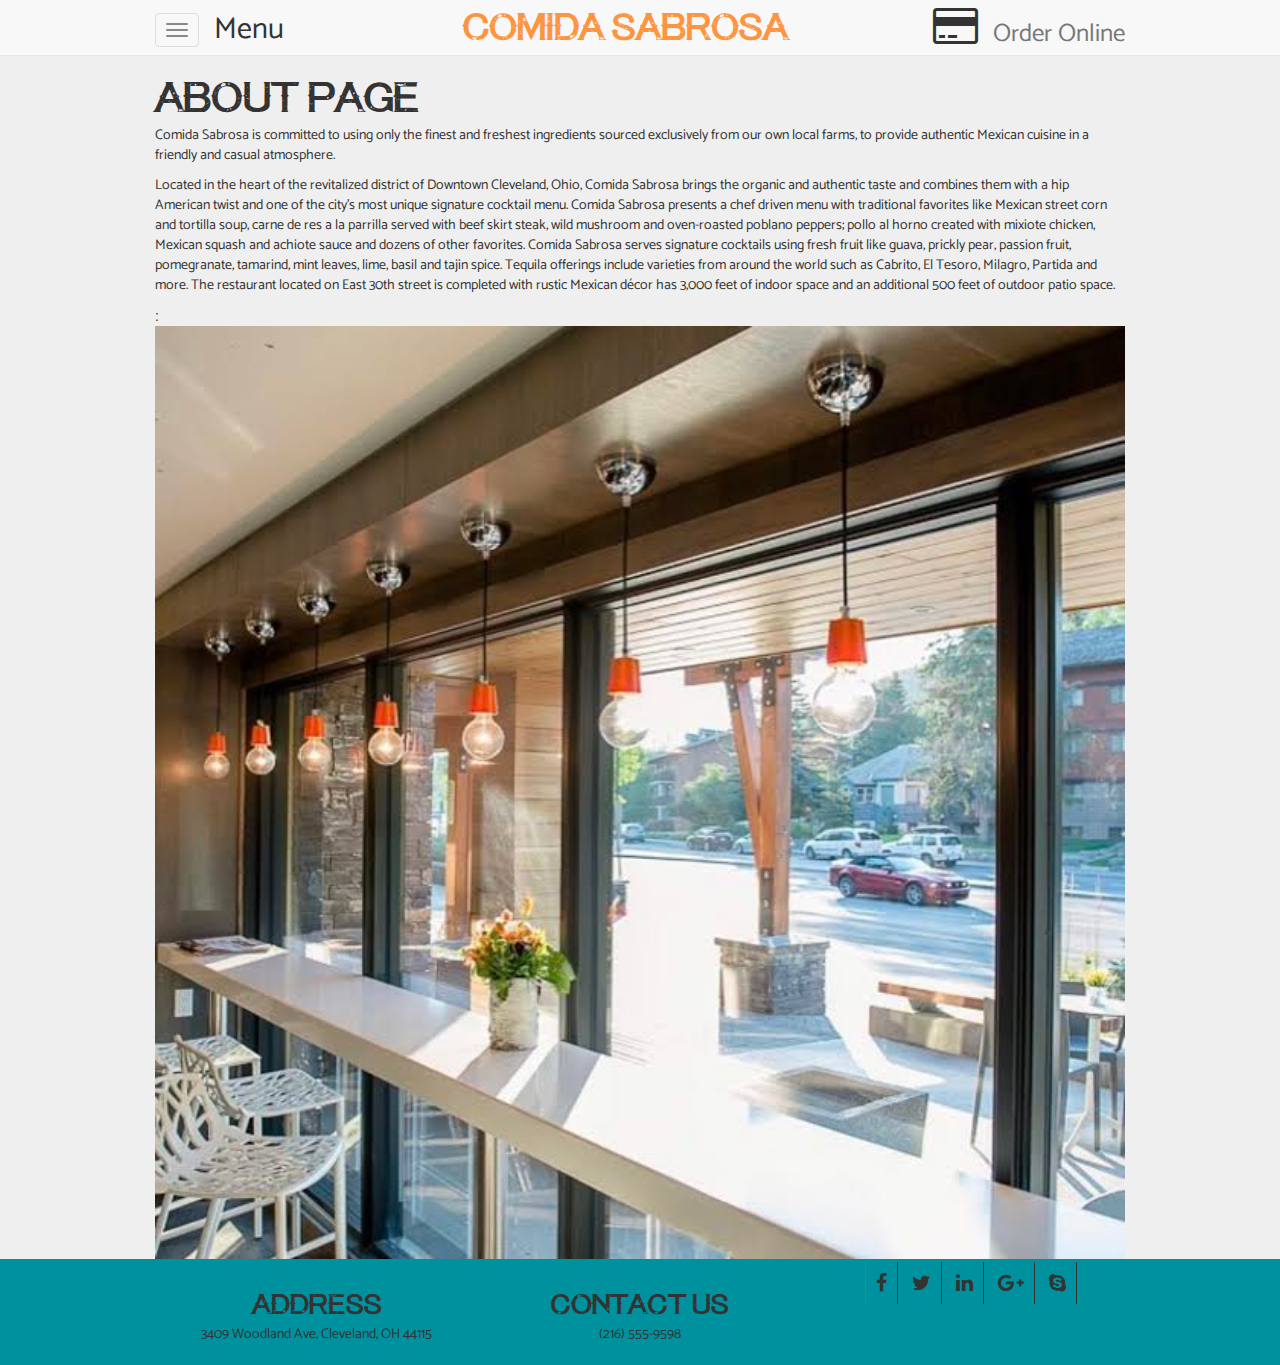
<file: About.html>
﻿<!doctype html>

<html lang="en">
<head>
    <meta charset="utf-8">

    <title>About - Comida Sabrosa</title>
    <meta name="description" content="Welcome to Our Mexican Restaurant">
    <meta name="author" content="The Swingline Staplers">
    <meta http-equiv="X-UA-Compatible" content="IE=edge">
    <meta name="viewport" content="width=device-width, initial-scale=1">

    <link rel="stylesheet" href="css/bootstrap.css?v=1.0">
    <link rel="stylesheet" href="css/font-awesome.css?v=1.0">
    <link rel="stylesheet" href="css/style.css?v=1.0">
    <link href="https://fonts.googleapis.com/css?family=Catamaran" rel="stylesheet">

    <!--Lightbox image effects-->
    <!-- jQuery (necessary for Bootstrap's JavaScript plugins) -->
    <script src="https://ajax.googleapis.com/ajax/libs/jquery/1.12.4/jquery.min.js"></script>
    <!-- Include all compiled plugins (below), or include individual files as needed -->
    <script src="js/bootstrap.min.js"></script>

    <!-- Add fancyBox -->
    <link rel="stylesheet" href="https://cataclysm1987.github.io/Comida-Sabrosa/fancybox/source/jquery.fancybox.css?v=2.1.6" type="text/css" media="screen" />
    <script type="text/javascript" src="https://cataclysm1987.github.io/Comida-Sabrosa/fancybox/source/jquery.fancybox.pack.js?v=2.1.6"></script>

    <!-- Optionally add helpers - button, thumbnail and/or media -->
    <link rel="stylesheet" href="https://cataclysm1987.github.io/Comida-Sabrosa/fancybox/source/helpers/jquery.fancybox-buttons.css?v=1.0.5" type="text/css" media="screen" />
    <script type="text/javascript" src="https://cataclysm1987.github.io/Comida-Sabrosa/fancybox/source/helpers/jquery.fancybox-buttons.js?v=1.0.5"></script>
    <script type="text/javascript" src="https://cataclysm1987.github.io/Comida-Sabrosa/fancybox/source/helpers/jquery.fancybox-media.js?v=1.0.6"></script>

    <link rel="stylesheet" href="https://cataclysm1987.github.io/Comida-Sabrosa/fancybox/source/helpers/jquery.fancybox-thumbs.css?v=1.0.7" type="text/css" media="screen" />
    <script type="text/javascript" src="https://cataclysm1987.github.io/Comida-Sabrosa/fancybox/source/helpers/jquery.fancybox-thumbs.js?v=1.0.7"></script>

    <script type="text/javascript">
	$(document).ready(function() {
		$(".fancybox").fancybox();
	});
    </script>

    <!--[if lt IE 9]>
      <script src="https://cdnjs.cloudflare.com/ajax/libs/html5shiv/3.7.3/html5shiv.js"></script>
    <![endif]-->

</head>

<body style="min-height: 1000px">
    
    <!--Sidebar Nav-->
    <div id="mySidenav" class="sidenav">
        <a href="javascript:void(0)" class="closebtn" onclick="closeNav()">&times;</a>
        <a href="Home.html">Home</a>
        <a href="About.html">About</a>
        <a href="Menu.html">Menu</a>
        <a href="Bio.html">Bio</a>
        <a href="Gallery.html">Gallery</a>
        <a href="Order.html">Order Online</a>
        <a href="Contact.html">Contact</a>
    </div>
<!--Header-->
<nav class="navbar navbar-default navbar-fixed-top" id="mainnav">
    <div class="container">
        <div class="navbar-header">
            <button type="button" class="navbar-toggle collapsed" data-toggle="collapse" data-target="#navbar" aria-expanded="false" aria-controls="navbar" id="min-toggle-button">
                <span class="sr-only">Toggle navigation</span>
                <span class="icon-bar"></span>
                <span class="icon-bar"></span>
                <span class="icon-bar"></span>
            </button>
            <span class="menu-button-text" onclick="openNav()"><button type="button" class="navbar-toggle collapsed" id="full-toggle-button">
                <span class="sr-only">Toggle navigation</span>
                <span class="icon-bar"></span>
                <span class="icon-bar"></span>
                <span class="icon-bar"></span>
            </button>Menu</span>
        </div>
        <div id="navbar" class="navbar-collapse collapse">
            <a class="navbar-brand">Comida Sabrosa</a>
            <ul class="nav navbar-nav" id="ul-collapse">
                <li><a href="Home.html">Home</a></li>
                <li><a href="About.html" class="active">About</a></li>
                <li><a href="Menu.html">Menu</a></li>
                <li><a href="Bio.html">Bio</a></li>
                <li><a href="Gallery.html">Gallery</a></li>
                <li><a href="Order.html">Order</a></li>
                <li><a href="Contact.html">Contact</a></li>
            </ul>
            <ul class="nav navbar-nav navbar-right" id="navbar-right-order">
                <li><i class="fa fa-credit-card fa-3x" aria-hidden="true" style="padding-top: 5px;"></i><a href="Order.html" style="display: inline;" class="right-header-link">Order Online</a></li>
            </ul>
        </div><!--/.nav-collapse -->
    </div>
</nav>
    
    
    
    <div class="container">
       
         <header>
            <h1>ABOUT PAGE</h1>
        </header>
         
        
        <p>   Comida Sabrosa is committed to using only the finest and freshest ingredients

			  sourced exclusively from our own local farms, to provide authentic

			  Mexican cuisine in a friendly and casual atmosphere.
        </p>

<p>    Located in the heart of the revitalized district of  Downtown Cleveland, Ohio, Comida Sabrosa brings the organic and authentic taste and combines them with a hip American twist and one of the city’s most unique signature cocktail menu.

       Comida Sabrosa presents a chef driven menu with traditional favorites like Mexican street corn and tortilla soup, carne de res a la parrilla served with beef skirt steak, wild mushroom and oven-roasted poblano peppers; pollo al horno created with mixiote chicken, Mexican squash and achiote sauce and dozens of other favorites.

       Comida Sabrosa serves signature cocktails using fresh fruit like guava, prickly pear, passion fruit, pomegranate, tamarind, mint leaves, lime, basil and tajin spice. Tequila offerings include varieties from around the world such as Cabrito, El Tesoro, Milagro, Partida and more.

       The restaurant located on East 30th street is completed with rustic Mexican décor has 3,000 feet of indoor space and an additional 500 feet of outdoor patio space.



</p>
    </div>
    <div class="container">:
        <img alt="Inside Comida Sabrosa" src="img/decor1.jpg" style="width:100%" class="img-responsive"/>
    </div>

<script>
    function openNav() {
        document.getElementById("mySidenav").style.width = "350px";
        document.getElementById("main").style.marginLeft = "350px";
        document.getElemetById("mainnav").style.marginLeft = "350px";
    }

    function closeNav() {
        document.getElementById("mySidenav").style.width = "0";
        document.getElementById("main").style.marginLeft = "0";
        document.getElemetById("mainnav").style.marginLeft = "0";
    }
</script>



</body>

<div class="footer">
    <div class="container">
        <div class="col-md-4">
            <h3>Address</h3>
            <p>3409 Woodland Ave, Cleveland, OH 44115</p>
        </div>
        <div class="col-md-4">
            <h3>Contact Us</h3>
            <p> (216) 555-9598</p>
        </div>
        <div class="container text-center">
            <a href="#"><i class="fa fa-facebook"></i></a>
            <a href="#"><i class="fa fa-twitter"></i></a>
            <a href="#"><i class="fa fa-linkedin"></i></a>
            <a href="#"><i class="fa fa-google-plus"></i></a>
            <a href="#"><i class="fa fa-skype"></i></a>
        </div>
    </div>
</div> <!--End Footer-->

</html>
</file>
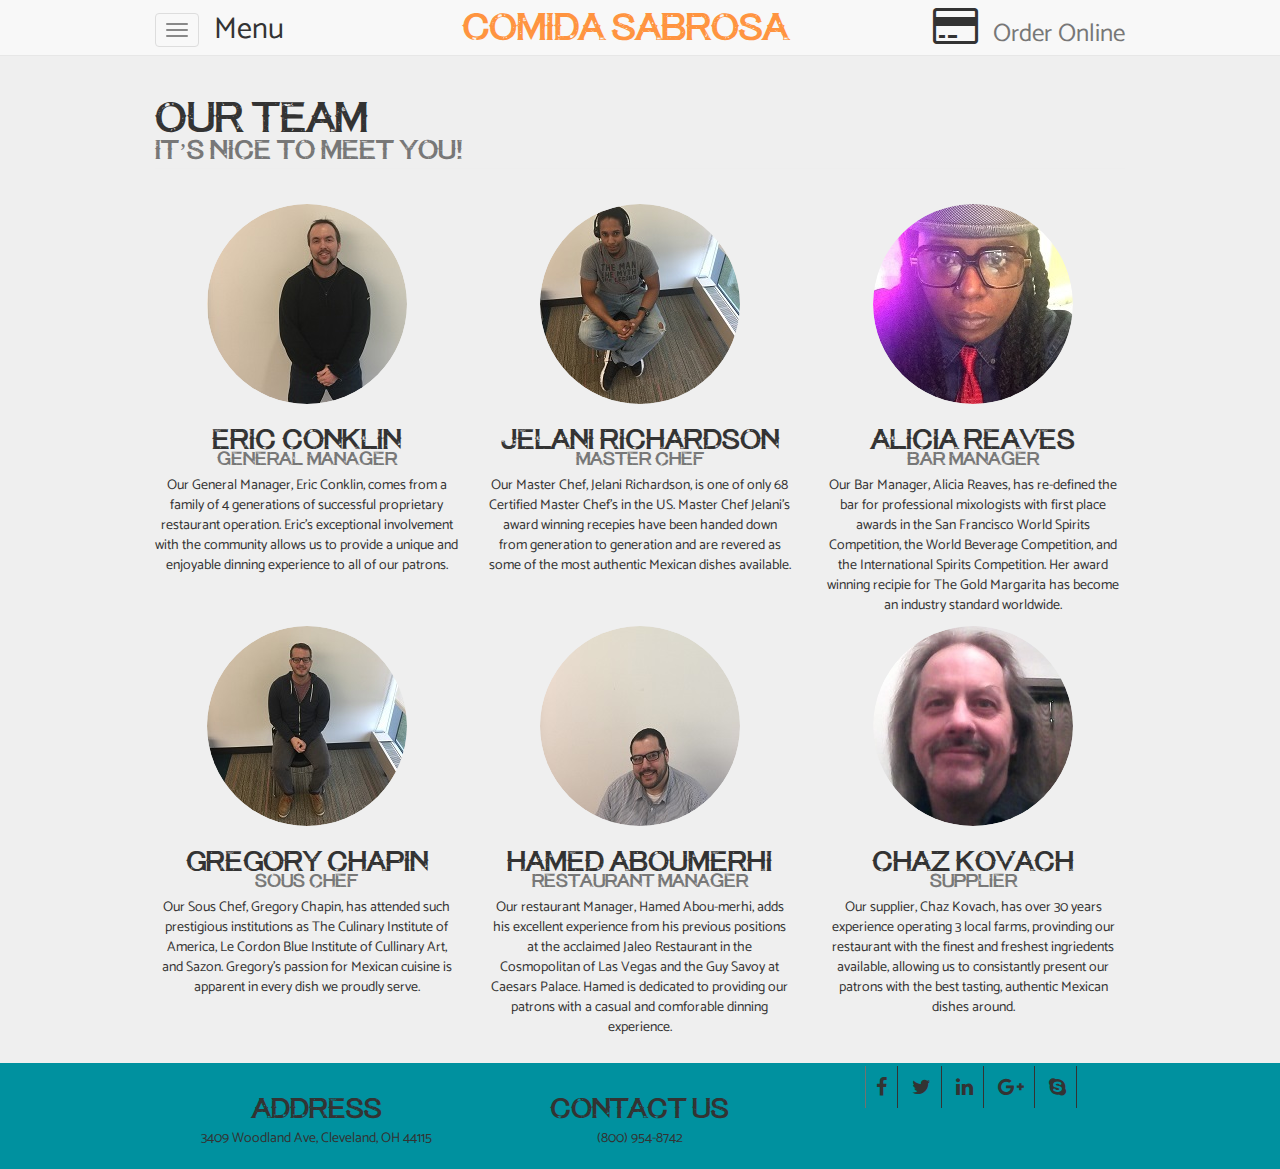
<file: Bio.html>
﻿<!DOCTYPE.html>

<html lang="en">
<head>
    <meta charset="utf-8">

    <title>Bio - Comida Sabrosa</title>
    <meta name="description" content="Welcome to Our Mexican Restaurant">
    <meta name="author" content="The Swingline Staplers">
    <meta http-equiv="X-UA-Compatible" content="IE=edge">
    <meta name="viewport" content="width=device-width, initial-scale=1">

    <link rel="stylesheet" href="css/bootstrap.css?v=1.0">
    <link rel="stylesheet" href="css/font-awesome.css?v=1.0">
    <link rel="stylesheet" href="css/style.css?v=1.0">
    <link href="https://fonts.googleapis.com/css?family=Catamaran" rel="stylesheet">
    
    <!--Lightbox image effects-->
    <!-- jQuery (necessary for Bootstrap's JavaScript plugins) -->
    <script src="https://ajax.googleapis.com/ajax/libs/jquery/1.12.4/jquery.min.js"></script>
    <!-- Include all compiled plugins (below), or include individual files as needed -->
    <script src="js/bootstrap.min.js"></script>

    <!-- Add fancyBox -->
    <link rel="stylesheet" href="https://cataclysm1987.github.io/Comida-Sabrosa/fancybox/source/jquery.fancybox.css?v=2.1.6" type="text/css" media="screen" />
    <script type="text/javascript" src="https://cataclysm1987.github.io/Comida-Sabrosa/fancybox/source/jquery.fancybox.pack.js?v=2.1.6"></script>

    <!-- Optionally add helpers - button, thumbnail and/or media -->
    <link rel="stylesheet" href="https://cataclysm1987.github.io/Comida-Sabrosa/fancybox/source/helpers/jquery.fancybox-buttons.css?v=1.0.5" type="text/css" media="screen" />
    <script type="text/javascript" src="https://cataclysm1987.github.io/Comida-Sabrosa/fancybox/source/helpers/jquery.fancybox-buttons.js?v=1.0.5"></script>
    <script type="text/javascript" src="https://cataclysm1987.github.io/Comida-Sabrosa/fancybox/source/helpers/jquery.fancybox-media.js?v=1.0.6"></script>

    <link rel="stylesheet" href="https://cataclysm1987.github.io/Comida-Sabrosa/fancybox/source/helpers/jquery.fancybox-thumbs.css?v=1.0.7" type="text/css" media="screen" />
    <script type="text/javascript" src="https://cataclysm1987.github.io/Comida-Sabrosa/fancybox/source/helpers/jquery.fancybox-thumbs.js?v=1.0.7"></script>

    <script type="text/javascript">
	$(document).ready(function() {
		$(".fancybox").fancybox();
	});
    </script>

    <!--[if lt IE 9]>
      <script src="https://cdnjs.cloudflare.com/ajax/libs/html5shiv/3.7.3/html5shiv.js"></script>
    <![endif]-->

</head>
    
    <body style="min-height: 1000px">
<!--Sidebar Nav-->
    <div id="mySidenav" class="sidenav">
        <a href="javascript:void(0)" class="closebtn" onclick="closeNav()">&times;</a>
        <a href="Home.html">Home</a>
        <a href="About.html">About</a>
        <a href="Menu.html">Menu</a>
        <a href="Bio.html">Bio</a>
        <a href="Gallery.html">Gallery</a>
        <a href="Order.html">Order Online</a>
        <a href="Contact.html">Contact</a>
    </div>
<!--Header-->
<nav class="navbar navbar-default navbar-fixed-top" id="mainnav">
    <div class="container">
        <div class="navbar-header">
            <button type="button" class="navbar-toggle collapsed" data-toggle="collapse" data-target="#navbar" aria-expanded="false" aria-controls="navbar" id="min-toggle-button">
                <span class="sr-only">Toggle navigation</span>
                <span class="icon-bar"></span>
                <span class="icon-bar"></span>
                <span class="icon-bar"></span>
            </button>
            <span class="menu-button-text" onclick="openNav()"><button type="button" class="navbar-toggle collapsed" id="full-toggle-button">
                <span class="sr-only">Toggle navigation</span>
                <span class="icon-bar"></span>
                <span class="icon-bar"></span>
                <span class="icon-bar"></span>
            </button>Menu</span>
        </div>
        <div id="navbar" class="navbar-collapse collapse">
            <a class="navbar-brand">Comida Sabrosa</a>
            <ul class="nav navbar-nav" id="ul-collapse">
                <li><a href="Home.html">Home</a></li>
                <li><a href="About.html">About</a></li>
                <li><a href="Menu.html">Menu</a></li>
                <li><a href="Bio.html" class="active">Bio</a></li>
                <li><a href="Gallery.html">Gallery</a></li>
                <li><a href="Order.html">Order</a></li>
                <li><a href="Contact.html">Contact</a></li>
            </ul>
            <ul class="nav navbar-nav navbar-right" id="navbar-right-order">
                <li><i class="fa fa-credit-card fa-3x" aria-hidden="true" style="padding-top: 5px;"></i><a href="../navbar/" style="display: inline;" class="right-header-link">Order Online</a></li>
            </ul>
        </div><!--/.nav-collapse -->
    </div>
</nav>
    <div class="container">
             
    </div>
        
        <!-- Page Content -->
        <div class="container">

            <!-- Introduction Row -->
            <div class="row">
                <div class="col-lg-12">
                    <h1 class="page-header">
                        Our Team
                        <small><br />It&rsquo;s Nice to Meet You!</small>
                    </h1>
                </div>
            </div>

            <!-- Team Members Row -->
        <div class="row">
            
            <div class="col-lg-4 col-sm-6 text-center">
                <div class="hovereffect" style="height: inherit; margin-bottom: 5px; border-radius: 100%; max-width: 200px; margin: 0 auto; float: none;">
                    <img class="img-circle img-responsive img-center" src="img/ericRS.jpg" alt="" style="margin: 0 auto;">
                    <div class="overlay" style="border-radius: 100%; max-width: 200px; margin: 0 auto;">
                        <h2>Eric</h2>
                        <a href="img/eric.JPG" class="info fancybox" rel="group">View Full Image</a>
                    </div>
                </div>
                    <h3>
                        Eric Conklin<br />
                        <small>General Manager</small>
                    </h3>
                    <p>Our General Manager, Eric Conklin, comes from a family of 4 generations of successful proprietary restaurant operation. Eric's exceptional involvement with the community allows us to provide a unique and enjoyable dinning experience to all of our patrons.</p>
                
                </div>
            <div class="col-lg-4 col-sm-6 text-center">
                <div class="hovereffect" style="height: inherit; margin-bottom: 5px; border-radius: 100%; max-width: 200px; margin: 0 auto; float: none;">
                    <img class="img-circle img-responsive img-center" src="img/jelaniRS.jpg" alt="" style="margin: 0 auto;">
                    <div class="overlay" style="border-radius: 100%; max-width: 200px; margin: 0 auto;">
                        <h2>Jelani</h2>
                        <a href="img/jelani.JPG" class="info fancybox" rel="group">View Full Image</a>
                    </div>
                </div>                <h3>
                    Jelani Richardson<br />
                    <small>Master Chef</small>
                </h3>
                <p>Our Master Chef, Jelani Richardson, is one of only 68 Certified Master Chef's in the US. Master Chef Jelani's award winning recepies have been handed down from generation to generation and are revered as some of the most authentic Mexican dishes available.</p>
            </div>
            <div class="col-lg-4 col-sm-6 text-center">
                <div class="hovereffect" style="height: inherit; margin-bottom: 5px; border-radius: 100%; max-width: 200px; margin: 0 auto; float: none;">
                    <img class="img-circle img-responsive img-center" src="img/aliciaRS.jpg" alt="" style="margin: 0 auto;">
                    <div class="overlay" style="border-radius: 100%; max-width: 200px; margin: 0 auto;">
                        <h2>Alicia</h2>
                        <a href="img/alicia.JPG" class="info fancybox" rel="group">View Full Image</a>
                    </div>
                </div>                <h3>
                    Alicia Reaves<br />
                    <small>Bar Manager</small>
                </h3>
                <p>Our Bar Manager, Alicia Reaves, has re-defined the bar for professional mixologists with first place awards in the San Francisco World Spirits Competition, the World Beverage Competition, and the International Spirits Competition. Her award winning recipie for The Gold Margarita has become an industry standard worldwide.</p>
            </div>
            <div class="col-lg-4 col-sm-6 text-center">
                <div class="hovereffect" style="height: inherit; margin-bottom: 5px; border-radius: 100%; max-width: 200px; margin: 0 auto; float: none;">
                    <img class="img-circle img-responsive img-center" src="img/gregRS.jpg" alt="" style="margin: 0 auto;">
                    <div class="overlay" style="border-radius: 100%; max-width: 200px; margin: 0 auto;">
                        <h2>Greg</h2>
                        <a href="img/greg.JPG" class="info fancybox" rel="group">View Full Image</a>
                    </div>
                </div>                <h3>
                    Gregory Chapin<br />
                    <small>Sous Chef</small>
                </h3>
                <p>Our Sous Chef, Gregory Chapin, has attended such prestigious institutions as The Culinary Institute of America, Le Cordon Blue Institute of Cullinary Art, and Sazon. Gregory's passion for Mexican cuisine is apparent in every dish we proudly serve.</p>
            </div>
            <div class="col-lg-4 col-sm-6 text-center">
                <div class="hovereffect" style="height: inherit; margin-bottom: 5px; border-radius: 100%; max-width: 200px; margin: 0 auto; float: none;">
                    <img class="img-circle img-responsive img-center" src="img/hamedRS.jpg" alt="" style="margin: 0 auto;">
                    <div class="overlay" style="border-radius: 100%; max-width: 200px; margin: 0 auto;">
                        <h2>Hamed</h2>
                        <a href="img/hamed.JPG" class="info fancybox" rel="group">View Full Image</a>
                    </div>
                </div>                <h3>
                    Hamed Aboumerhi<br />
                    <small>Restaurant Manager</small>
                </h3>
                <p>Our restaurant Manager, Hamed Abou-merhi, adds his excellent experience from his previous positions at the acclaimed Jaleo Restaurant in the Cosmopolitan of Las Vegas and the Guy Savoy at Caesars Palace. Hamed is dedicated to providing our patrons with a casual and comforable dinning experience.</p>
            </div>
            <div class="col-lg-4 col-sm-6 text-center">
                <div class="hovereffect" style="height: inherit; margin-bottom: 5px; border-radius: 100%; max-width: 200px; margin: 0 auto; float: none;">
                    <img class="img-circle img-responsive img-center" src="img/chazRS.jpg" alt="" style="margin: 0 auto;">
                    <div class="overlay" style="border-radius: 100%; max-width: 200px; margin: 0 auto;">
                        <h2>Chaz</h2>
                        <a href="img/chaz.jpg" class="info fancybox" rel="group">View Full Image</a>
                    </div>
                </div>                <h3>
                    Chaz Kovach<br />
                    <small>Supplier</small>
                </h3>
                <p>Our supplier, Chaz Kovach, has over 30 years experience operating 3 local farms, provinding our restaurant with the finest and freshest ingriedents available, allowing us to consistantly present our patrons with the best tasting, authentic Mexican dishes around.</p>
            </div>
        </div>
            </div>


            <div class="footer">
                <div class="container">
                    <div class="col-md-4">
                        <h3>Address</h3>
                        <p>3409 Woodland Ave, Cleveland, OH 44115</p>
                    </div>
                    <div class="col-md-4">
                        <h3>Contact Us</h3>
                        <p> (800) 954-8742</p>
                    </div>
                    <div class="container text-center">
                        <a href="#"><i class="fa fa-facebook"></i></a>
                        <a href="#"><i class="fa fa-twitter"></i></a>
                        <a href="#"><i class="fa fa-linkedin"></i></a>
                        <a href="#"><i class="fa fa-google-plus"></i></a>
                        <a href="#"><i class="fa fa-skype"></i></a>
                    </div>
                </div>
            </div> <!--End Footer-->



            <script>
                function openNav() {
                    document.getElementById("mySidenav").style.width = "350px";
                    document.getElementById("main").style.marginLeft = "350px";
                    document.getElemetById("mainnav").style.marginLeft = "350px";
                }

                function closeNav() {
                    document.getElementById("mySidenav").style.width = "0";
                    document.getElementById("main").style.marginLeft = "0";
                    document.getElemetById("mainnav").style.marginLeft = "0";
                }
            </script>
            
</body>

</html>
</file>
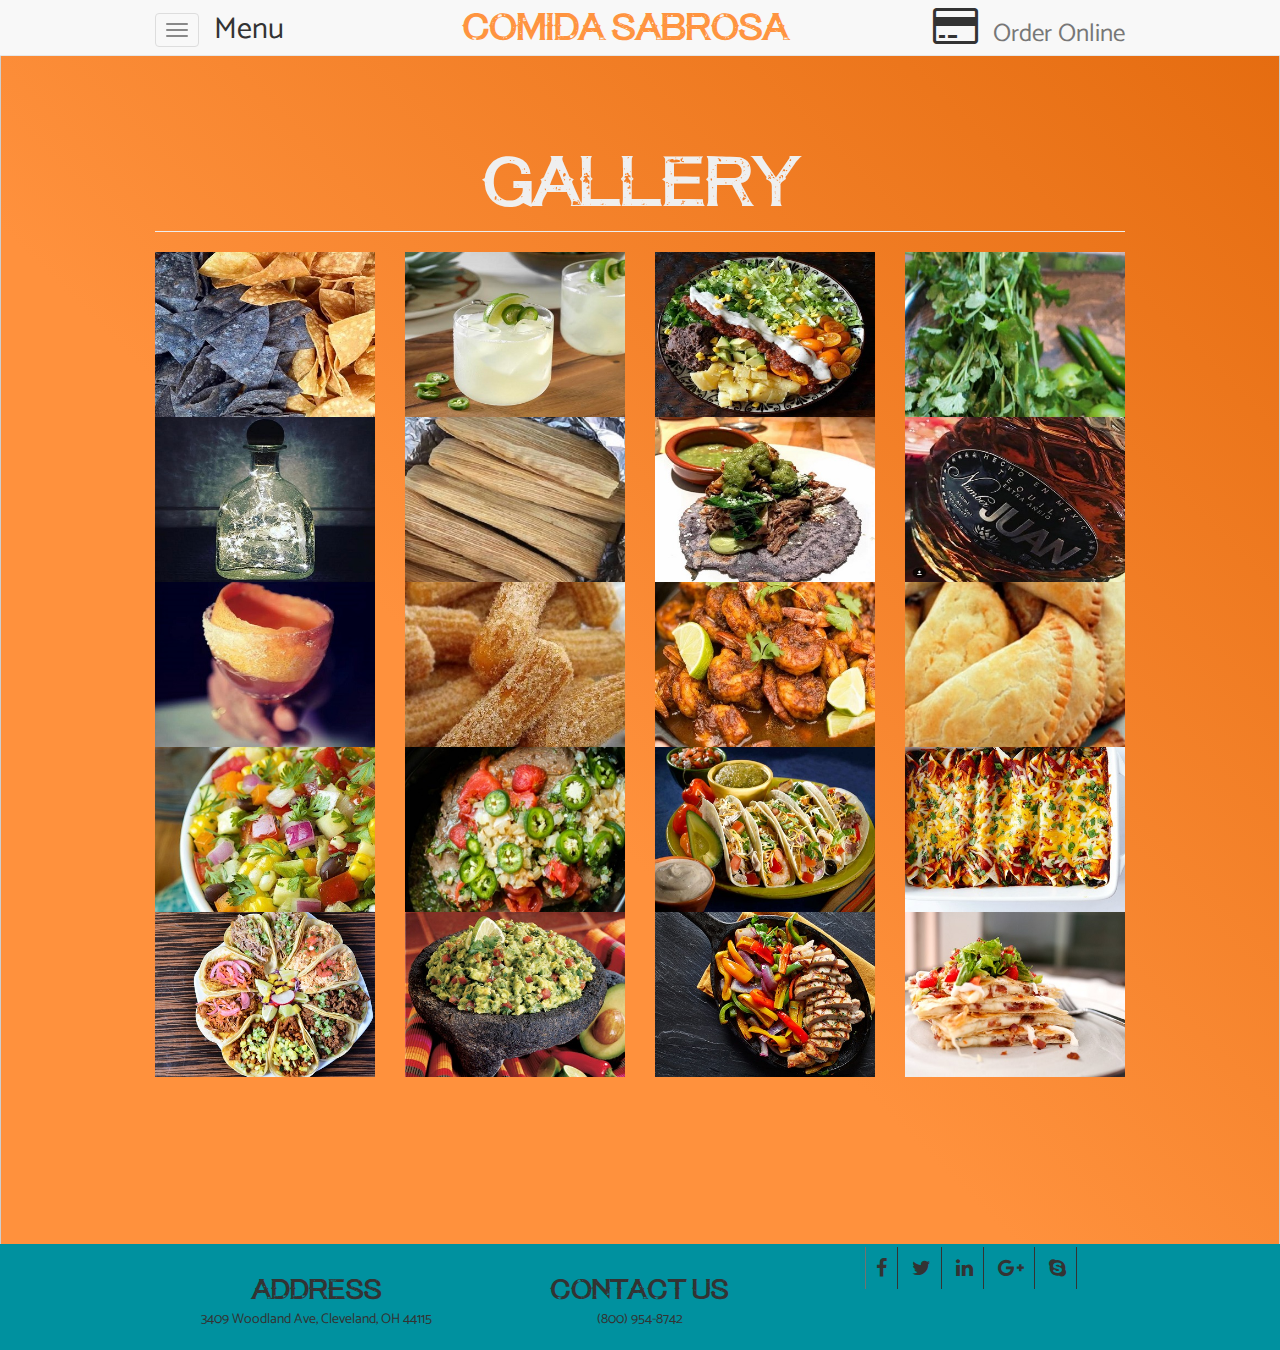
<file: Gallery.html>
﻿<!doctype html>

<html lang="en">
<head>
    <meta charset="utf-8">

    <title>Gallery - Comida Sabrosa</title>
    <meta name="description" content="Welcome to Our Mexican Restaurant">
    <meta name="author" content="The Swingline Staplers">
    <meta http-equiv="X-UA-Compatible" content="IE=edge">
    <meta name="viewport" content="width=device-width, initial-scale=1">

    <link rel="stylesheet" href="css/bootstrap.css?v=1.0">
    <link rel="stylesheet" href="css/font-awesome.css?v=1.0">
    <link rel="stylesheet" href="css/style.css?v=1.0">
    <link href="https://fonts.googleapis.com/css?family=Catamaran" rel="stylesheet">

    <!--Lightbox image effects-->
  
   
    <!-- jQuery (necessary for Bootstrap's JavaScript plugins) -->
    <script src="https://ajax.googleapis.com/ajax/libs/jquery/1.12.4/jquery.min.js"></script>
    <!-- Include all compiled plugins (below), or include individual files as needed -->
    <script src="js/bootstrap.min.js"></script>

<!-- Add fancyBox -->
<link rel="stylesheet" href="https://cataclysm1987.github.io/Comida-Sabrosa/fancybox/source/jquery.fancybox.css?v=2.1.6" type="text/css" media="screen" />
<script type="text/javascript" src="https://cataclysm1987.github.io/Comida-Sabrosa/fancybox/source/jquery.fancybox.pack.js?v=2.1.6"></script>

<!-- Optionally add helpers - button, thumbnail and/or media -->
<link rel="stylesheet" href="https://cataclysm1987.github.io/Comida-Sabrosa/fancybox/source/helpers/jquery.fancybox-buttons.css?v=1.0.5" type="text/css" media="screen" />
<script type="text/javascript" src="https://cataclysm1987.github.io/Comida-Sabrosa/fancybox/source/helpers/jquery.fancybox-buttons.js?v=1.0.5"></script>
<script type="text/javascript" src="https://cataclysm1987.github.io/Comida-Sabrosa/fancybox/source/helpers/jquery.fancybox-media.js?v=1.0.6"></script>

<link rel="stylesheet" href="https://cataclysm1987.github.io/Comida-Sabrosa/fancybox/source/helpers/jquery.fancybox-thumbs.css?v=1.0.7" type="text/css" media="screen" />
<script type="text/javascript" src="https://cataclysm1987.github.io/Comida-Sabrosa/fancybox/source/helpers/jquery.fancybox-thumbs.js?v=1.0.7"></script>

	<script type="text/javascript">
	$(document).ready(function() {
		$(".fancybox").fancybox();
	});
	</script>
	
  <!--[if lt IE 9]>
	<script src="https://cdnjs.cloudflare.com/ajax/libs/html5shiv/3.7.3/html5shiv.js"></script>
  <![endif]-->

</head>

<body>
    <!--Sidebar Nav-->
    <div id="mySidenav" class="sidenav">
        <a href="javascript:void(0)" class="closebtn" onclick="closeNav()">&times;</a>
        <a href="Home.html">Home</a>
        <a href="About.html">About</a>
        <a href="Menu.html">Menu</a>
        <a href="Bio.html">Bio</a>
        <a href="Gallery.html">Gallery</a>
        <a href="Order.html">Order Online</a>
        <a href="Contact.html">Contact</a>
    </div>
    <!--Header-->
    <nav class="navbar navbar-default navbar-fixed-top" id="mainnav">
        <div class="container">
            <div class="navbar-header">
                <button type="button" class="navbar-toggle collapsed" data-toggle="collapse" data-target="#navbar" aria-expanded="false" aria-controls="navbar" id="min-toggle-button">
                    <span class="sr-only">Toggle navigation</span>
                    <span class="icon-bar"></span>
                    <span class="icon-bar"></span>
                    <span class="icon-bar"></span>
                </button>
                <span class="menu-button-text" onclick="openNav()">
                    <button type="button" class="navbar-toggle collapsed" id="full-toggle-button">
                        <span class="sr-only">Toggle navigation</span>
                        <span class="icon-bar"></span>
                        <span class="icon-bar"></span>
                        <span class="icon-bar"></span>
                    </button>Menu
                </span>
            </div>
            <div id="navbar" class="navbar-collapse collapse">
                <a class="navbar-brand">Comida Sabrosa</a>
                <ul class="nav navbar-nav" id="ul-collapse">
                    <li><a href="Home.html">Home</a></li>
                    <li><a href="About.html">About</a></li>
                    <li><a href="Menu.html">Menu</a></li>
                    <li><a href="Bio.html">Bio</a></li>
                    <li><a href="Gallery.html" class="active">Gallery</a></li>
                    <li><a href="Order.html">Order</a></li>
                    <li><a href="Contact.html">Contact</a></li>
                </ul>
                <ul class="nav navbar-nav navbar-right" id="navbar-right-order">
                    <li><i class="fa fa-credit-card fa-3x" aria-hidden="true" style="padding-top: 5px;"></i><a href="Order.html" style="display: inline;" class="right-header-link">Order Online</a></li>
                </ul>
            </div><!--/.nav-collapse -->
        </div>
    </nav>


    <div class="container-fluid gallery-container" style="border:1px solid #cecece; min-height: 1200px; text-align: center;">
        <div class="container">
            <div class="row">

                <div class="col-lg-12">
                    <h1 class="page-header">Gallery</h1>
                </div>

                <div class="col-lg-3 col-md-4 col-xs-12 thumb">

                    <div class="hovereffect">
                        <img class="img-responsive gallery-img" style="margin: 0 auto;" src="img/chipsRS.jpg" alt="">
                        <div class="overlay">
                            <h2>Fresh Chips</h2>
                            <a href="img/chips.jpg" class="info fancybox" rel="group">View Full Image</a>
                        </div>
                    </div>

                </div>
                <div class="col-lg-3 col-md-4 col-xs-12 thumb">
                    <div class="hovereffect">
                        <img class="img-responsive gallery-img" style="margin: 0 auto;" src="img/japmargRS.jpg" alt="">
                        <div class="overlay">
                            <h2>House Margaritas</h2>
                            <a href="img/japmarg.jpg" class="info fancybox" rel="group">View Full Image</a>
                        </div>
                    </div>
                </div>
                <div class="col-lg-3 col-md-4 col-xs-12 thumb">
                    <div class="hovereffect">
                        <img class="img-responsive gallery-img" style="margin: 0 auto;" src="img/vegetariandishRS.jpg" alt="">
                        <div class="overlay">
                            <h2>Vegetarian Dishes</h2>
                            <a href="img/vegetariandish.jpg" class="info fancybox" rel="group">View Full Image</a>
                        </div>
                    </div>
                </div>
                <div class="col-lg-3 col-md-4 col-xs-12 thumb">
                    <div class="hovereffect">
                        <img class="img-responsive gallery-img" style="margin: 0 auto;" src="img/freshingredient3RS.jpg" alt="">
                        <div class="overlay">
                            <h2>Fresh Ingredients</h2>
                            <a href="img/freshingredient3.jpg" class="info fancybox" rel="group">View Full Image</a>
                        </div>
                    </div>
                </div>
                <div class="col-lg-3 col-md-4 col-xs-12 thumb">
                    <div class="hovereffect">
                        <img class="img-responsive gallery-img" style="margin: 0 auto;" src="img/tequilabottleRS.jpg" alt="">
                        <div class="overlay">
                            <h2>Top Shelf Tequila</h2>
                            <a href="img/tequilabottle.jpg" class="info fancybox" rel="group">View Full Image</a>
                        </div>
                    </div>
                </div>
                <div class="col-lg-3 col-md-4 col-xs-12 thumb">
                    <div class="hovereffect">
                        <img class="img-responsive gallery-img" style="margin: 0 auto;" src="img/tamaleRS.jpg" alt="">
                        <div class="overlay">
                            <h2>Tamales</h2>
                            <a href="img/tamale.jpg" class="info fancybox" rel="group">View Full Image</a>
                        </div>
                    </div>
                </div>
                <div class="col-lg-3 col-md-4 col-xs-12 thumb">
                    <div class="hovereffect">
                        <img class="img-responsive gallery-img" style="margin: 0 auto;" src="img/entreeRS.jpg" alt="">
                        <div class="overlay">
                            <h2>Delicious Entrees</h2>
                            <a href="img/entree.jpg" class="info fancybox" rel="group">View Full Image</a>
                        </div>
                    </div>
                </div>
                <div class="col-lg-3 col-md-4 col-xs-12 thumb">
                    <div class="hovereffect">
                        <img class="img-responsive gallery-img" style="margin: 0 auto;" src="img/numberJuanRS.jpg" alt="">
                        <div class="overlay">
                            <h2>Happy Hour </h2>
                            <a href="img/numberJuan.jpg" class="info fancybox" rel="group">View Full Image</a>
                        </div>
                    </div>
                </div>
                <div class="col-lg-3 col-md-4 col-xs-12 thumb">
                    <div class="hovereffect">
                        <img class="img-responsive gallery-img" style="margin: 0 auto;" src="img/dessertdrinkRS.jpg" alt="">
                        <div class="overlay">
                            <h2>Dessert Drinks</h2>
                            <a href="img/dessertdrink.jpg" class="info fancybox" rel="group">View Full Image</a>
                        </div>
                    </div>
                </div>
                <div class="col-lg-3 col-md-4 col-xs-12 thumb">
                    <div class="hovereffect">
                        <img class="img-responsive gallery-img" style="margin: 0 auto;" src="img/churritosRS.jpg" alt="">
                        <div class="overlay">
                            <h2>Churritos</h2>
                            <a href="img/churritos.jpg" class="info fancybox" rel="group">View Full Image</a>
                        </div>
                    </div>
                </div>
                <div class="col-lg-3 col-md-4 col-xs-12 thumb">
                    <div class="hovereffect">
                        <img class="img-responsive gallery-img" style="margin: 0 auto;" src="img/tequilashrimpRS.jpg" alt="">
                        <div class="overlay">
                            <h2>Tequila Shrimp</h2>
                            <a href="img/tequilashrimp.jpg" class="info fancybox" rel="group">View Full Image</a>
                        </div>
                    </div>
                </div>
                <div class="col-lg-3 col-md-4 col-xs-12 thumb">
                    <div class="hovereffect">
                        <img class="img-responsive gallery-img" style="margin: 0 auto;" src="img/empanadasRS.jpg" alt="">
                        <div class="overlay">
                            <h2>Empanadas</h2>
                            <a href="img/empanadas.jpg" class="info fancybox" rel="group">View Full Image</a>
                        </div>
                    </div>
                </div>
                <div class="col-lg-3 col-md-4 col-xs-12 thumb">
                    <div class="hovereffect">
                        <img class="img-responsive gallery-img" style="margin: 0 auto;" src="img/mexican-saladRS.jpg" alt="">
                        <div class="overlay">
                            <h2>Mexican Salad</h2>
                            <a href="img/mexican-salad.jpg" class="info fancybox" rel="group">View Full Image</a>
                        </div>
                    </div>
                </div>
                <div class="col-lg-3 col-md-4 col-xs-12 thumb">
                    <div class="hovereffect">
                        <img class="img-responsive gallery-img" style="margin: 0 auto;" src="img/mexican-shredded-beefRS.jpg" alt="">
                        <div class="overlay">
                            <h2>Shredded Beef</h2>
                            <a href="img/mexican-shredded-beef.jpg" class="info fancybox" rel="group">View Full Image</a>
                        </div>
                    </div>
                </div>
                <div class="col-lg-3 col-md-4 col-xs-12 thumb">
                    <div class="hovereffect">
                        <img class="img-responsive gallery-img" style="margin: 0 auto;" src="img/shrimp-tacosRS.jpg" alt="">
                        <div class="overlay">
                            <h2>Shrimp Tacos</h2>
                            <a href="img/shrimp-tacos.jpg" class="info fancybox" rel="group">View Full Image</a>
                        </div>
                    </div>
                </div>
                <div class="col-lg-3 col-md-4 col-xs-12 thumb">
                    <div class="hovereffect">
                        <img class="img-responsive gallery-img" style="margin: 0 auto;" src="img/taquitosRS.jpg" alt="">
                        <div class="overlay">
                            <h2>Taquitos</h2>
                            <a href="img/taquitos.jpg" class="info fancybox" rel="group">View Full Image</a>
                        </div>
                    </div>
                </div>
                <div class="col-lg-3 col-md-4 col-xs-12 thumb">
                    <div class="hovereffect">
                        <img class="img-responsive gallery-img" style="margin: 0 auto;" src="img/taco-samplerRS.jpg" alt="">
                        <div class="overlay">
                            <h2>Taco Sampler</h2>
                            <a href="img/taco-sampler.jpg" class="info fancybox" rel="group">View Full Image</a>
                        </div>
                    </div>
                </div>
                <div class="col-lg-3 col-md-4 col-xs-12 thumb">
                    <div class="hovereffect">
                        <img class="img-responsive gallery-img" style="margin: 0 auto;" src="img/guacamole-bowlRS.jpg" alt="">
                        <div class="overlay">
                            <h2>Guacamole Bowl</h2>
                            <a href="img/guacamole-bowl.jpg" class="info fancybox" rel="group">View Full Image</a>
                        </div>
                    </div>
                </div>
                <div class="col-lg-3 col-md-4 col-xs-12 thumb">
                    <div class="hovereffect">
                        <img class="img-responsive gallery-img" style="margin: 0 auto;" src="img/fajitasRS.jpg" alt="">
                        <div class="overlay">
                            <h2>Fajitas</h2>
                            <a href="img/fajitas.jpg" class="info fancybox" rel="group">View Full Image</a>
                        </div>
                    </div>
                </div>
                <div class="col-lg-3 col-md-4 col-xs-12 thumb">
                    <div class="hovereffect">
                        <img class="img-responsive gallery-img" style="margin: 0 auto;" src="img/quesadillaRS.jpg" alt="">
                        <div class="overlay">
                            <h2>Quesadilla</h2>
                            <a href="img/quesadilla.jpg" class="info fancybox" rel="group">View Full Image</a>
                        </div>
                    </div>
                </div>
                
                

            </div>
        </div>
    </div>





        <script>
            function openNav() {
                document.getElementById("mySidenav").style.width = "350px";
                document.getElementById("main").style.marginLeft = "350px";
                document.getElemetById("mainnav").style.marginLeft = "350px";
            }
            function closeNav() {
                document.getElementById("mySidenav").style.width = "0";
                document.getElementById("main").style.marginLeft = "0";
                document.getElemetById("mainnav").style.marginLeft = "0";
            }
        </script>
        <!-- Include all compiled plugins (below), or include individual files as needed -->
        <script type="text/javascript" src="js/bootstrap.min.js"></script>



</body>
</div>

<div class="footer" style="margin-top: -2px;">
    <div class="container">
        <div class="col-md-4">
            <h3>Address</h3>
            <p>3409 Woodland Ave, Cleveland, OH 44115</p>
        </div>
        <div class="col-md-4">
            <h3>Contact Us</h3>
            <p> (800) 954-8742</p>
        </div>
        <div class="container text-center">
            <a href="#"><i class="fa fa-facebook"></i></a>
            <a href="#"><i class="fa fa-twitter"></i></a>
            <a href="#"><i class="fa fa-linkedin"></i></a>
            <a href="#"><i class="fa fa-google-plus"></i></a>
            <a href="#"><i class="fa fa-skype"></i></a>
        </div>
    </div>
</div> <!--End Footer-->
</html>
</file>
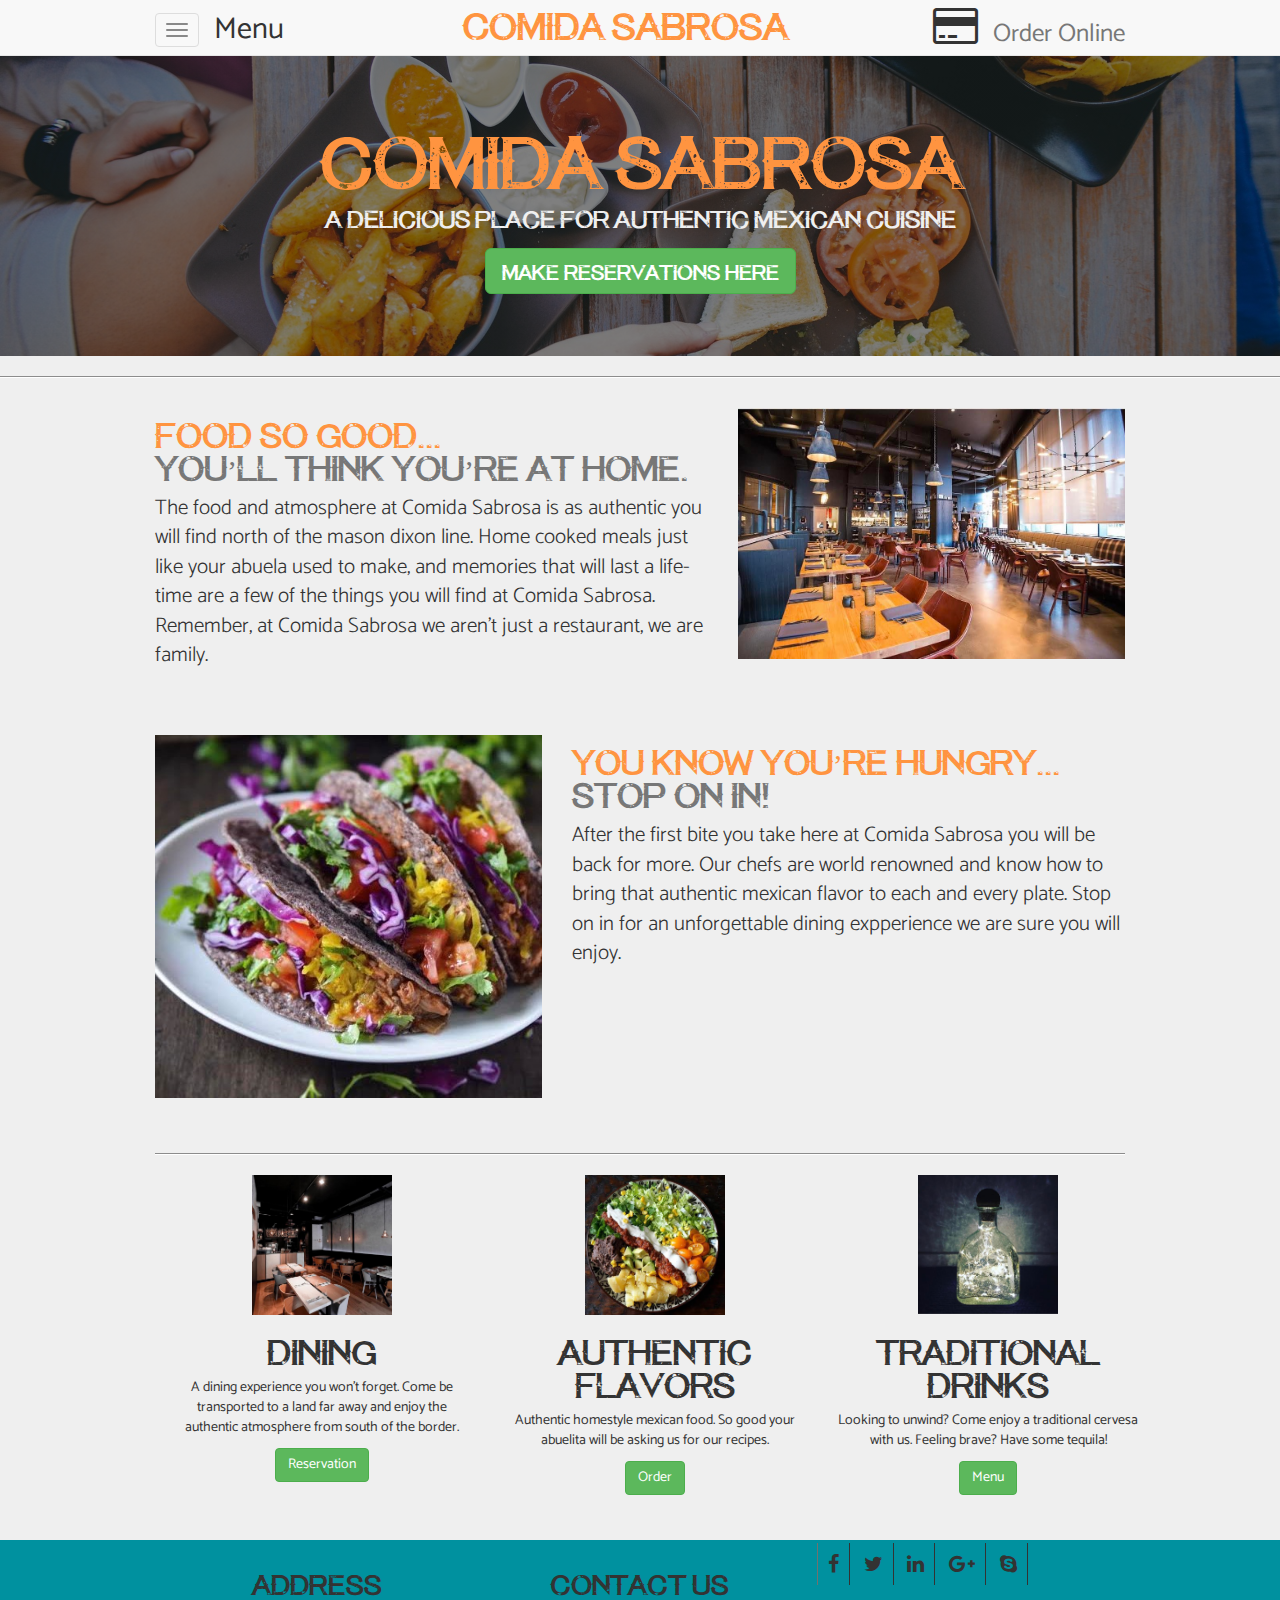
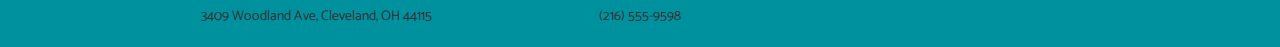
<file: Home.html>
﻿<!doctype html>

<html lang="en">
<head>
  <meta charset="utf-8">

  <title>Home - Comida Sabrosa</title>
  <meta name="description" content="Welcome to Our Mexican Restaurant">
  <meta name="author" content="The Swingline Staplers">
  <meta http-equiv="X-UA-Compatible" content="IE=edge">
  <meta name="viewport" content="width=device-width, initial-scale=1">

  <link rel="stylesheet"href="css/bootstrap.css?v=1.0">
  <link rel="stylesheet"href="css/font-awesome.css?v=1.0">
  <link rel="stylesheet" href="css/style.css?v=1.0">
  <link href="https://fonts.googleapis.com/css?family=Catamaran" rel="stylesheet">
  <!--Lightbox image effects-->
  
   
    <!-- jQuery (necessary for Bootstrap's JavaScript plugins) -->
    <script src="https://ajax.googleapis.com/ajax/libs/jquery/1.12.4/jquery.min.js"></script>
    <!-- Include all compiled plugins (below), or include individual files as needed -->
    <script src="js/bootstrap.min.js"></script>

<!-- Add fancyBox -->
<link rel="stylesheet" href="https://cataclysm1987.github.io/Comida-Sabrosa/fancybox/source/jquery.fancybox.css?v=2.1.6" type="text/css" media="screen" />
<script type="text/javascript" src="https://cataclysm1987.github.io/Comida-Sabrosa/fancybox/source/jquery.fancybox.pack.js?v=2.1.6"></script>

<!-- Optionally add helpers - button, thumbnail and/or media -->
<link rel="stylesheet" href="https://cataclysm1987.github.io/Comida-Sabrosa/fancybox/source/helpers/jquery.fancybox-buttons.css?v=1.0.5" type="text/css" media="screen" />
<script type="text/javascript" src="https://cataclysm1987.github.io/Comida-Sabrosa/fancybox/source/helpers/jquery.fancybox-buttons.js?v=1.0.5"></script>
<script type="text/javascript" src="https://cataclysm1987.github.io/Comida-Sabrosa/fancybox/source/helpers/jquery.fancybox-media.js?v=1.0.6"></script>

<link rel="stylesheet" href="https://cataclysm1987.github.io/Comida-Sabrosa/fancybox/source/helpers/jquery.fancybox-thumbs.css?v=1.0.7" type="text/css" media="screen" />
<script type="text/javascript" src="https://cataclysm1987.github.io/Comida-Sabrosa/fancybox/source/helpers/jquery.fancybox-thumbs.js?v=1.0.7"></script>

	<script type="text/javascript">
	$(document).ready(function() {
		$(".fancybox").fancybox();
	});
	</script>
	
  <!--[if lt IE 9]>
	<script src="https://cdnjs.cloudflare.com/ajax/libs/html5shiv/3.7.3/html5shiv.js"></script>
  <![endif]-->
</head>

<body>
	<!--Sidebar Nav-->
	<div id="mySidenav" class="sidenav">
		<a href="javascript:void(0)" class="closebtn" onclick="closeNav()">&times;</a>
		<a href="Home.html">Home</a>
		<a href="About.html">About</a>
		<a href="Menu.html">Menu</a>
		<a href="Bio.html">Bio</a>
		<a href="Gallery.html">Gallery</a>
		<a href="Order.html">Order Online</a>
		<a href="Contact.html">Contact</a>
	</div>
<!--Header-->
<nav class="navbar navbar-default navbar-fixed-top" id="mainnav">
	<div class="container">
		<div class="navbar-header">
			<button type="button" class="navbar-toggle collapsed" data-toggle="collapse" data-target="#navbar" aria-expanded="false" aria-controls="navbar" id="min-toggle-button">
				<span class="sr-only">Toggle navigation</span>
				<span class="icon-bar"></span>
				<span class="icon-bar"></span>
				<span class="icon-bar"></span>
			</button>
			<span class="menu-button-text" onclick="openNav()"><button type="button" class="navbar-toggle collapsed" id="full-toggle-button">
				<span class="sr-only">Toggle navigation</span>
				<span class="icon-bar"></span>
				<span class="icon-bar"></span>
				<span class="icon-bar"></span>
			</button>Menu</span>
		</div>
		<div id="navbar" class="navbar-collapse collapse">
			<a class="navbar-brand">Comida Sabrosa</a>
			<ul class="nav navbar-nav" id="ul-collapse">
				<li><a href="Home.html" class="active">Home</a></li>
				<li><a href="About.html">About</a></li>
				<li><a href="Menu.html">Menu</a></li>
				<li><a href="Bio.html">Bio</a></li>
				<li><a href="Gallery.html">Gallery</a></li>
				<li><a href="Order.html" >Order</a></li>
				<li><a href="Contact.html">Contact</a></li>
			</ul>
			<ul class="nav navbar-nav navbar-right" id="navbar-right-order">
				<li><i class="fa fa-credit-card fa-3x" aria-hidden="true" style="padding-top: 5px;"></i><a href="Order.html" style="display: inline;" class="right-header-link">Order Online</a></li>
			</ul>
		</div><!--/.nav-collapse -->
	</div>
</nav>


	<div class="jumbotron">
	  <div class="container jumbo-container">
		  <center><h1>Comida Sabrosa</h1>
			<p>A Delicious Place for Authentic Mexican Cuisine</p>
			<p><a href="Contact.html"  class="btn btn-success btn-lg">Make Reservations Here</a>
			</p>
		  </center>
	  </div>
	</div>
	<hr> <!--End Jumbotron -->
    <div class="container">
        <div class="row featurette">
            <div class="col-md-7">
                <h2 class="featurette-heading">
                    Food So Good...<br />
                    <span class="text-muted">You&rsquo;ll Think You&rsquo;re at Home.</span>
                </h2>
                <p class="lead">
                    The food and atmosphere at Comida Sabrosa is as authentic you will find north of the mason dixon line. Home cooked meals just like your abuela used to make, and memories that will last a life-time are a few of the things you will find at Comida Sabrosa. Remember, at Comida Sabrosa we aren't just a restaurant, we are family.
                </p>
            </div>
            <div class="col-md-5">
                <img class="featurette-img img-responsive mx-auto" alt="Mexican Restaurant" src="img/decor3.jpg">
            </div>
        </div>
        <br />

        <div class="row featurette">
            <div class="col-md-5">
                <img class="featurette-img img-responsive mx-auto" alt="Mexican Food" src="img/purpletaco.jpg">
            </div>
            <div class="col-md-7">
                <h2 class="featurette-heading">
                    You Know You&rsquo;re Hungry...<br />
                    <span class="text-muted">Stop On In!</span>
                </h2>
                <p class="lead">
                    After the first bite you take here at Comida Sabrosa you will be back for more. Our chefs are world renowned and know how to bring that authentic mexican flavor to each and every plate. Stop on in for an unforgettable dining expperience we are sure you will enjoy.
                </p>
            </div>
        </div>
        <br />
        <hr><!--End Features-->

        <div class="container">
            <center>
                <div class="row">
                    <div class="col-lg-4">
                        <img class="rounded-circle" src="img/decor2.jpg" width="140" height="140">
                        <h2>Dining</h2>
                        <p>A dining experience you won't forget. Come be transported to a land far away and enjoy the authentic atmosphere from south of the border.</p>
                        <p><a class="btn btn-success" href="Contact.html" role="button">Reservation</a></p>
                    </div>
                    <div class="col-lg-4">
                        <img class="rounded-circle" src="img/vegetariandish.jpg" width="140" height="140">
                        <h2>Authentic Flavors</h2>
                        <p>Authentic homestyle mexican food. So good your abuelita will be asking us for our recipes.</p>
                        <p><a class="btn btn-success" href="Order.html" role="button">Order</a></p>
                    </div>
                    <div class="col-lg-4">
                        <img class="rounded-circle" src="img/tequilabottle.jpg" width="140" height="140">
                        <h2>Traditional Drinks</h2>
                        <p>Looking to unwind? Come enjoy a traditional cervesa with us. Feeling brave? Have some tequila!</p>
                        <p><a class="btn btn-success" href="Menu.html" role="button">Menu</a></p>
                    </div>
                </div>
            </center>
        </div>
        <br /><!--End Three image and paragraph section -->
    </div>

    <div class="footer">
        <div class="container">
            <div class="col-md-4">
                <h3>Address</h3>
                <p>3409 Woodland Ave, Cleveland, OH 44115</p>
            </div>
            <div class="col-md-4">
                <h3>Contact Us</h3>
                <p>(216) 555-9598</p>
            </div>
            <div class="col-md-4">
                <a href="https://www.facebook.com/" target="_blank"><i class="fa fa-facebook"></i></a>
                <a href="https://twitter.com/" target="_blank"><i class="fa fa-twitter"></i></a>
                <a href="https://www.linkedin.com/" target="_blank"><i class="fa fa-linkedin"></i></a>
                <a href="https://plus.google.com/explore" target="_blank"><i class="fa fa-google-plus"></i></a>
                <a href="https://www.skype.com/en/" target="_blank"><i class="fa fa-skype"></i></a>
            </div>
        </div>
    </div> <!--End Footer-->


<script>
	function openNav() {
		document.getElementById("mySidenav").style.width = "350px";
		document.getElementById("main").style.marginLeft = "350px";
		document.getElemetById("mainnav").style.marginLeft = "350px";
	}

	function closeNav() {
		document.getElementById("mySidenav").style.width = "0";
		document.getElementById("main").style.marginLeft = "0";
		document.getElemetById("mainnav").style.marginLeft = "0";
	}
</script>


	

   
    

</body>
</html>
</file>
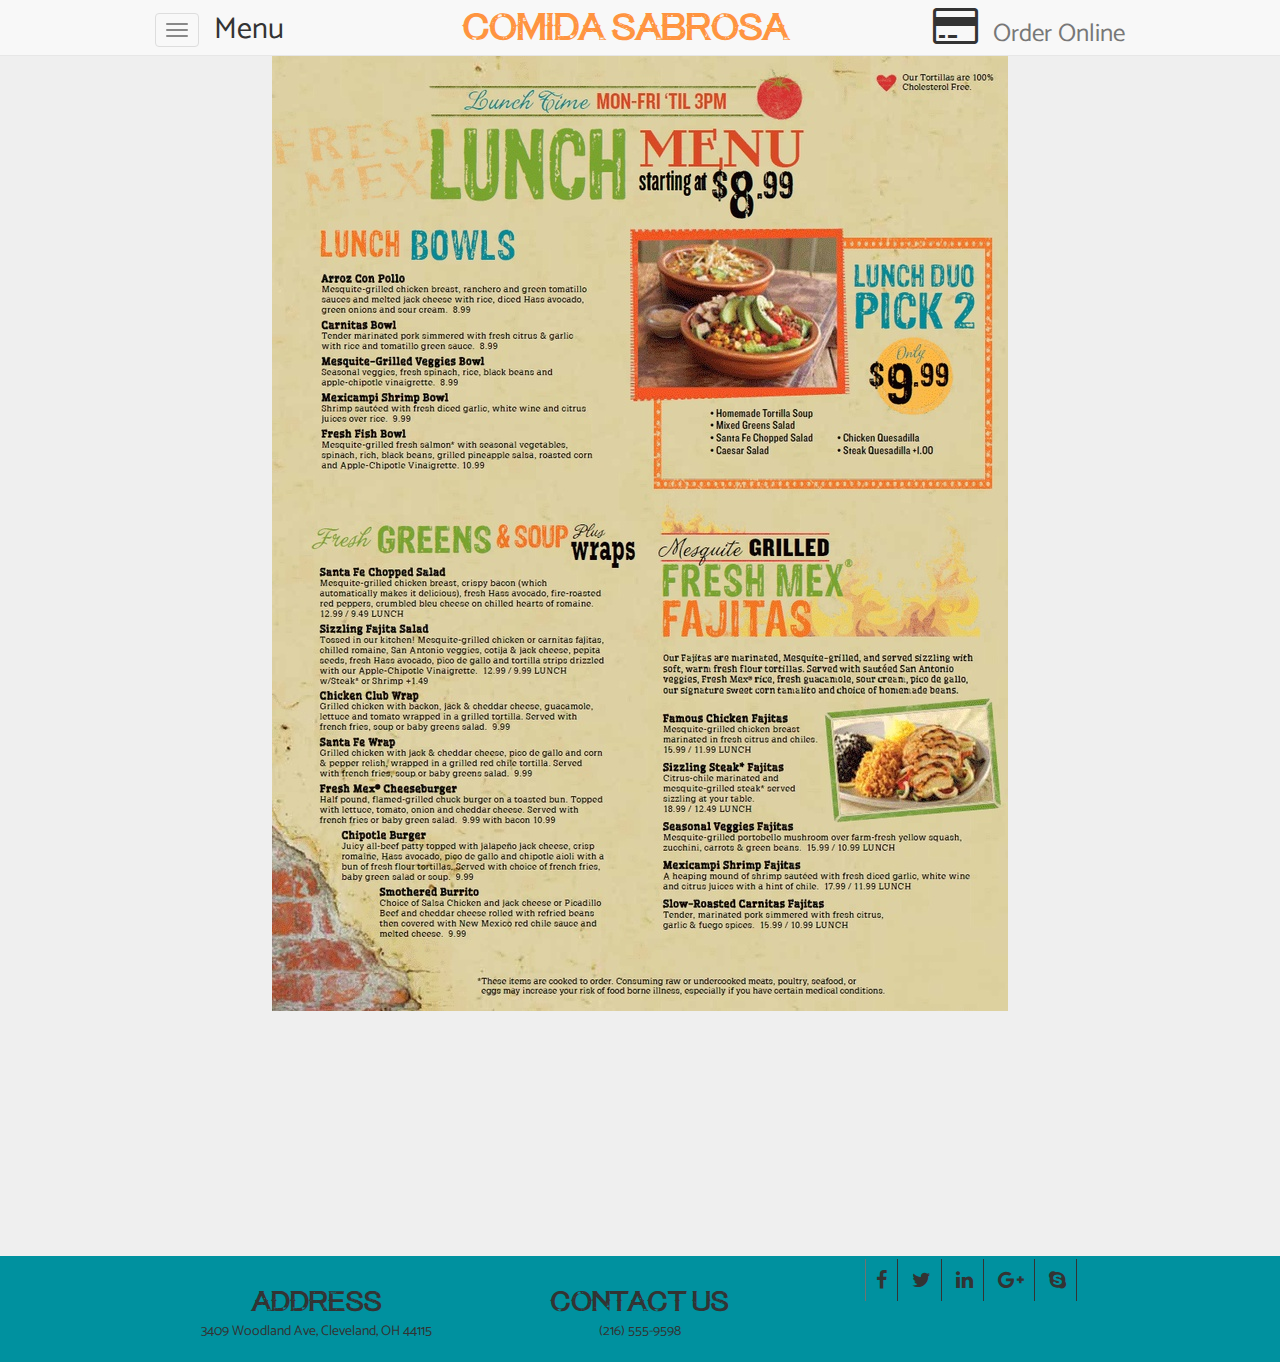
<file: Menu.html>
﻿<!doctype html>

<html lang="en">
<head>
  <meta charset="utf-8">

  <title>Menu - Comida Sabrosa</title>
  <meta name="description" content="Welcome to Our Mexican Restaurant">
  <meta name="author" content="The Swingline Staplers">
  <meta http-equiv="X-UA-Compatible" content="IE=edge">
  <meta name="viewport" content="width=device-width, initial-scale=1">

  <link rel="stylesheet"href="css/bootstrap.css?v=1.0">
  <link rel="stylesheet"href="css/font-awesome.css?v=1.0">
  <link rel="stylesheet" href="css/style.css?v=1.0">
  <link href="https://fonts.googleapis.com/css?family=Catamaran" rel="stylesheet">
  
    <!-- Add jQuery library -->
    <script type="text/javascript" src="https://ajax.googleapis.com/ajax/libs/jquery/1.12.4/jquery.min.js"></script>

    <script type="text/javascript">
		$(document).ready(function() {
			$(".fancybox").fancybox();
		});
    </script>

<!-- Add fancyBox -->
<link rel="stylesheet" href="https://cataclysm1987.github.io/Comida-Sabrosa/fancybox/source/jquery.fancybox.css?v=2.1.6" type="text/css" media="screen" />
<script type="text/javascript" src="https://cataclysm1987.github.io/Comida-Sabrosa/fancybox/source/jquery.fancybox.pack.js?v=2.1.6"></script>

<!-- Optionally add helpers - button, thumbnail and/or media -->
<link rel="stylesheet" href="https://cataclysm1987.github.io/Comida-Sabrosa/fancybox/source/helpers/jquery.fancybox-buttons.css?v=1.0.5" type="text/css" media="screen" />
<script type="text/javascript" src="https://cataclysm1987.github.io/Comida-Sabrosa/fancybox/source/helpers/jquery.fancybox-buttons.js?v=1.0.5"></script>
<script type="text/javascript" src="https://cataclysm1987.github.io/Comida-Sabrosa/fancybox/source/helpers/jquery.fancybox-media.js?v=1.0.6"></script>

<link rel="stylesheet" href="https://cataclysm1987.github.io/Comida-Sabrosa/fancybox/source/helpers/jquery.fancybox-thumbs.css?v=1.0.7" type="text/css" media="screen" />
<script type="text/javascript" src="https://cataclysm1987.github.io/Comida-Sabrosa/fancybox/source/helpers/jquery.fancybox-thumbs.js?v=1.0.7"></script>

	<script type="text/javascript">
	$(document).ready(function() {
		$(".fancybox").fancybox();
	});
	</script>

  <!--[if lt IE 9]>
    <script src="https://cdnjs.cloudflare.com/ajax/libs/html5shiv/3.7.3/html5shiv.js"></script>
  <![endif]-->
</head>

<body>
<!--Sidebar Nav-->
    <div id="mySidenav" class="sidenav">
        <a href="javascript:void(0)" class="closebtn" onclick="closeNav()">&times;</a>
        <a href="Home.html">Home</a>
        <a href="About.html">About</a>
        <a href="Menu.html">Menu</a>
        <a href="Bio.html">Bio</a>
        <a href="Gallery.html">Gallery</a>
        <a href="Order.html">Order Online</a>
        <a href="Contact.html">Contact</a>
    </div>
<!--Header-->
<nav class="navbar navbar-default navbar-fixed-top" id="mainnav">
    <div class="container">
        <div class="navbar-header">
            <button type="button" class="navbar-toggle collapsed" data-toggle="collapse" data-target="#navbar" aria-expanded="false" aria-controls="navbar" id="min-toggle-button">
                <span class="sr-only">Toggle navigation</span>
                <span class="icon-bar"></span>
                <span class="icon-bar"></span>
                <span class="icon-bar"></span>
            </button>
            <span class="menu-button-text" onclick="openNav()"><button type="button" class="navbar-toggle collapsed" id="full-toggle-button">
                <span class="sr-only">Toggle navigation</span>
                <span class="icon-bar"></span>
                <span class="icon-bar"></span>
                <span class="icon-bar"></span>
            </button>Menu</span>
        </div>
        <div id="navbar" class="navbar-collapse collapse">
            <a class="navbar-brand">Comida Sabrosa</a>
            <ul class="nav navbar-nav" id="ul-collapse">
                <li><a href="Home.html">Home</a></li>
                <li><a href="About.html">About</a></li>
                <li><a href="Menu.html" class="active">Menu</a></li>
                <li><a href="Bio.html">Bio</a></li>
                <li><a href="Gallery.html">Gallery</a></li>
                <li><a href="Order.html">Order</a></li>
                <li><a href="Contact.html">Contact</a></li>
            </ul>
            <ul class="nav navbar-nav navbar-right" id="navbar-right-order">
                <li><i class="fa fa-credit-card fa-3x" aria-hidden="true" style="padding-top: 5px;"></i><a href="Order.html" style="display: inline;" class="right-header-link">Order Online</a></li>
            </ul>
        </div><!--/.nav-collapse -->
    </div>
</nav>
    
<div class="container" style="min-height: 1200px;">
    <div class="row">

        <a href="img/menu.jpg" class="info fancybox" rel="group"><img src="img/menu.jpg" class="img-responsive" style="margin: 0 auto;" /></a>
    </div>
</div>
    
    <div class="footer">
        <div class="container">
            <div class="col-md-4">
                <h3>Address</h3>
                <p>3409 Woodland Ave, Cleveland, OH 44115</p>
            </div>
            <div class="col-md-4">
                <h3>Contact Us</h3>
                <p>(216) 555-9598</p>
            </div>
            <div class="container text-center">
                <a href="https://www.facebook.com/" target="_blank"><i class="fa fa-facebook"></i></a>
                <a href="https://twitter.com/" target="_blank"><i class="fa fa-twitter"></i></a>
                <a href="https://www.linkedin.com/" target="_blank"><i class="fa fa-linkedin"></i></a>
                <a href="https://plus.google.com/explore" target="_blank"><i class="fa fa-google-plus"></i></a>
                <a href="https://www.skype.com/en/" target="_blank"><i class="fa fa-skype"></i></a>
            </div>
        </div>
    </div> <!--End Footer-->


<script>
    function openNav() {
        document.getElementById("mySidenav").style.width = "350px";
        document.getElementById("main").style.marginLeft = "350px";
        document.getElemetById("mainnav").style.marginLeft = "350px";
    }

    function closeNav() {
        document.getElementById("mySidenav").style.width = "0";
        document.getElementById("main").style.marginLeft = "0";
        document.getElemetById("mainnav").style.marginLeft = "0";
    }
</script>


<!-- Include all compiled plugins (below), or include individual files as needed -->
<script type="text/javascript" src="js/bootstrap.min.js"></script>
</body>
</html>
</file>
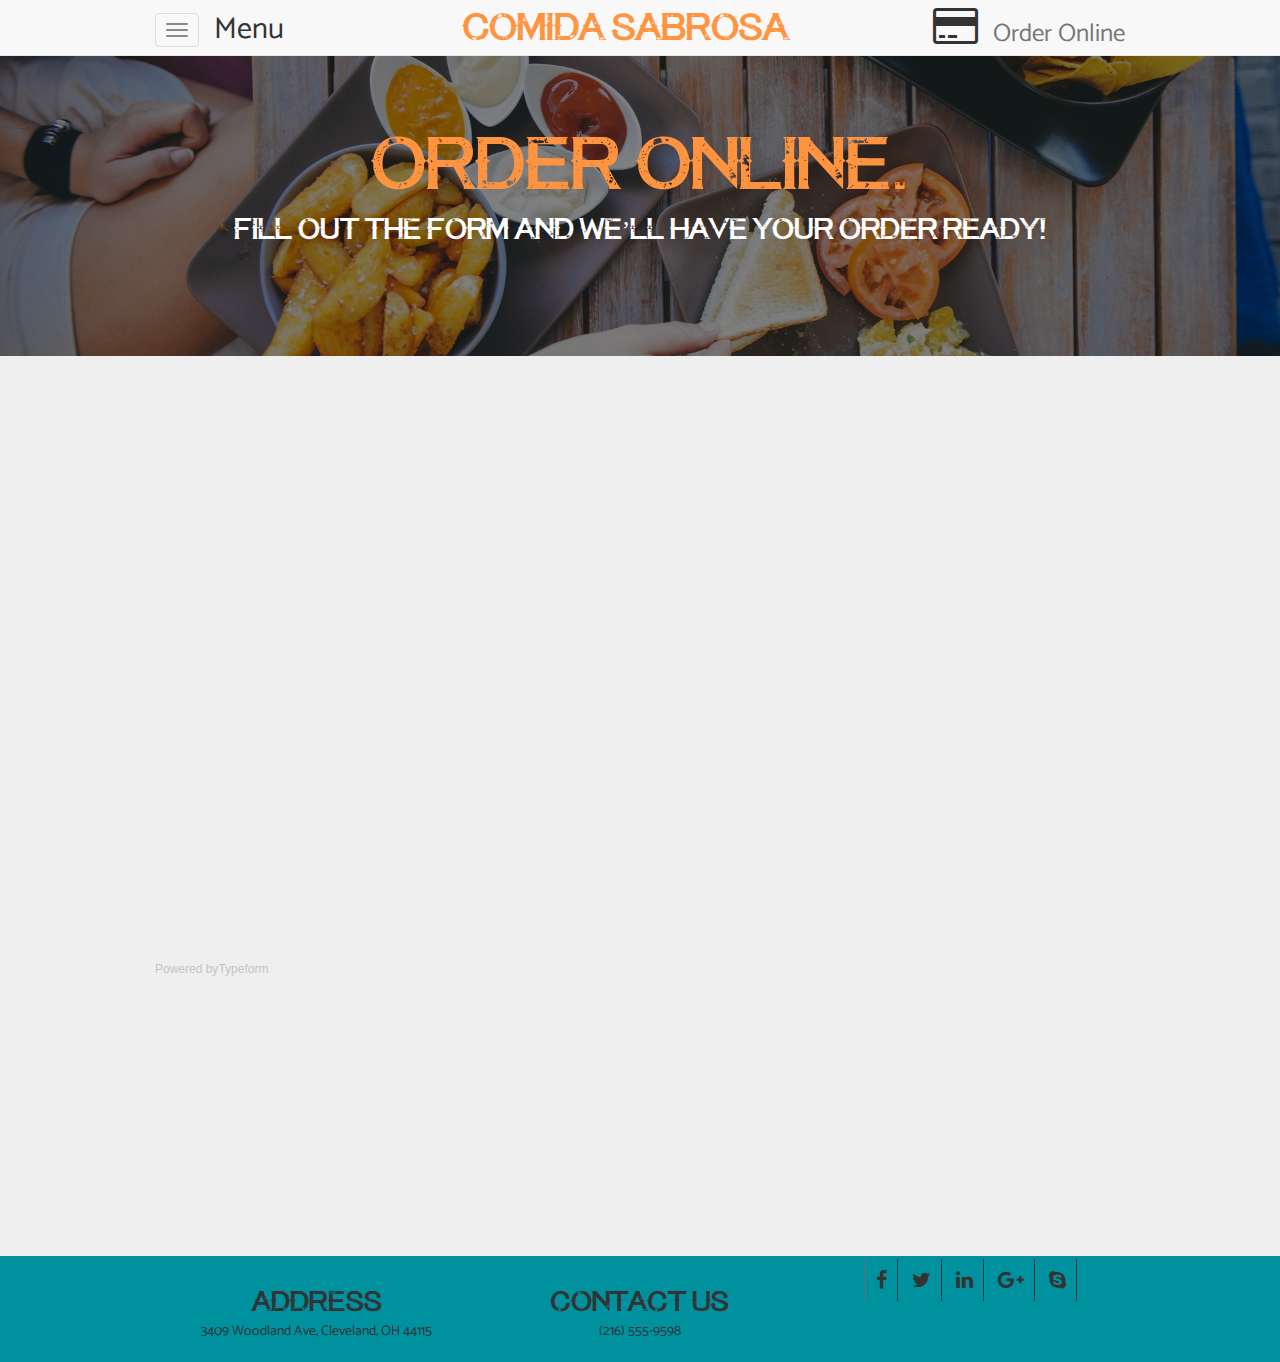
<file: Order.html>
﻿<!doctype html>

<html lang="en">
<head>
  <meta charset="utf-8">

  <title>Order - Comida Sabrosa</title>
  <meta name="description" content="Welcome to Our Mexican Restaurant">
  <meta name="author" content="The Swingline Staplers">
  <meta http-equiv="X-UA-Compatible" content="IE=edge">
  <meta name="viewport" content="width=device-width, initial-scale=1">

  <link rel="stylesheet"href="css/bootstrap.css?v=1.0">
  <link rel="stylesheet"href="css/font-awesome.css?v=1.0">
  <link rel="stylesheet" href="css/style.css?v=1.0">
  <link href="https://fonts.googleapis.com/css?family=Catamaran" rel="stylesheet">

    <!-- jQuery (necessary for Bootstrap's JavaScript plugins) -->
    <script src="https://ajax.googleapis.com/ajax/libs/jquery/1.12.4/jquery.min.js"></script>
    <!-- Include all compiled plugins (below), or include individual files as needed -->
    <script type="text/javascript" src="js/bootstrap.min.js"></script>


<!-- Add fancyBox -->
<link rel="stylesheet" href="/fancybox/source/jquery.fancybox.css?v=2.1.6" type="text/css" media="screen" />
<script type="text/javascript" src="/fancybox/source/jquery.fancybox.pack.js?v=2.1.6"></script>

<!-- Optionally add helpers - button, thumbnail and/or media -->
<link rel="stylesheet" href="/fancybox/source/helpers/jquery.fancybox-buttons.css?v=1.0.5" type="text/css" media="screen" />
<script type="text/javascript" src="/fancybox/source/helpers/jquery.fancybox-buttons.js?v=1.0.5"></script>
<script type="text/javascript" src="/fancybox/source/helpers/jquery.fancybox-media.js?v=1.0.6"></script>

<link rel="stylesheet" href="/fancybox/source/helpers/jquery.fancybox-thumbs.css?v=1.0.7" type="text/css" media="screen" />
<script type="text/javascript" src="/fancybox/source/helpers/jquery.fancybox-thumbs.js?v=1.0.7"></script>

	<script type="text/javascript">
	$(document).ready(function() {
		$(".fancybox").fancybox();
	});
	</script>

  <!--[if lt IE 9]>
    <script src="https://cdnjs.cloudflare.com/ajax/libs/html5shiv/3.7.3/html5shiv.js"></script>
  <![endif]-->
</head>

<body>
<!--Sidebar Nav-->
    <div id="mySidenav" class="sidenav">
        <a href="javascript:void(0)" class="closebtn" onclick="closeNav()">&times;</a>
        <a href="Home.html">Home</a>
        <a href="About.html">About</a>
        <a href="Menu.html">Menu</a>
        <a href="Bio.html">Bio</a>
        <a href="Gallery.html">Gallery</a>
        <a href="Order.html">Order Online</a>
        <a href="Contact.html">Contact</a>
    </div>
<!--Header-->
<nav class="navbar navbar-default navbar-fixed-top" id="mainnav">
    <div class="container">
        <div class="navbar-header">
            <button type="button" class="navbar-toggle collapsed" data-toggle="collapse" data-target="#navbar" aria-expanded="false" aria-controls="navbar" id="min-toggle-button">
                <span class="sr-only">Toggle navigation</span>
                <span class="icon-bar"></span>
                <span class="icon-bar"></span>
                <span class="icon-bar"></span>
            </button>
            <span class="menu-button-text" onclick="openNav()"><button type="button" class="navbar-toggle collapsed" id="full-toggle-button">
                <span class="sr-only">Toggle navigation</span>
                <span class="icon-bar"></span>
                <span class="icon-bar"></span>
                <span class="icon-bar"></span>
            </button>Menu</span>
        </div>
        <div id="navbar" class="navbar-collapse collapse">
            <a class="navbar-brand">Comida Sabrosa</a>
            <ul class="nav navbar-nav" id="ul-collapse">
                <li><a href="Home.html">Home</a></li>
                <li><a href="About.html">About</a></li>
                <li><a href="Menu.html">Menu</a></li>
                <li><a href="Bio.html">Bio</a></li>
                <li><a href="Gallery.html">Gallery</a></li>
                <li><a href="Order.html" class="active">Order</a></li>
                <li><a href="Contact.html">Contact</a></li>
            </ul>
            <ul class="nav navbar-nav navbar-right" id="navbar-right-order">
                <li><i class="fa fa-credit-card fa-3x" aria-hidden="true" style="padding-top: 5px;"></i><a href="Order.html" style="display: inline;" class="right-header-link">Order Online</a></li>
            </ul>
        </div><!--/.nav-collapse -->
    </div>
</nav>
    
<div class="jumbotron">
    <div class="container">
        <h1 style="text-align: center;">Order Online.</h1>
        <h2 style="color: white; text-align: center;">Fill out the form and we&rsquo;ll have your order ready!</h2>

    </div>

</div>
    
<!-- Change the width and height values to suit you best -->
    <div class="container" style="min-height: 900px;">
    <div class="typeform-widget" data-url="https://cataclysm1987.typeform.com/to/lY0WMR" data-text="Order Form" style="width:100%;height:600px;"></div>
    <script>(function(){var qs,js,q,s,d=document,gi=d.getElementById,ce=d.createElement,gt=d.getElementsByTagName,id='typef_orm',b='https://s3-eu-west-1.amazonaws.com/share.typeform.com/';if(!gi.call(d,id)){js=ce.call(d,'script');js.id=id;js.src=b+'widget.js';q=gt.call(d,'script')[0];q.parentNode.insertBefore(js,q)}})()</script>
    <div style="font-family: Sans-Serif;font-size: 12px;color: #999;opacity: 0.5; padding-top: 5px;">Powered by<a href="https://www.typeform.com/examples/order-forms/?utm_campaign=lY0WMR&amp;utm_source=typeform.com-6621221-Basic&amp;utm_medium=typeform&amp;utm_content=typeform-embedded-orderform&amp;utm_term=EN" style="color: #999" target="_blank">Typeform</a></div>
    </div>

    <div class="footer">
        <div class="container">
            <div class="col-md-4">
                <h3>Address</h3>
                <p>3409 Woodland Ave, Cleveland, OH 44115</p>
            </div>
            <div class="col-md-4">
                <h3>Contact Us</h3>
                <p>(216) 555-9598</p>
            </div>
            <div class="container text-center">
                <a href="https://www.facebook.com/" target="_blank"><i class="fa fa-facebook"></i></a>
                <a href="https://twitter.com/" target="_blank"><i class="fa fa-twitter"></i></a>
                <a href="https://www.linkedin.com/" target="_blank"><i class="fa fa-linkedin"></i></a>
                <a href="https://plus.google.com/explore" target="_blank"><i class="fa fa-google-plus"></i></a>
                <a href="https://www.skype.com/en/" target="_blank"><i class="fa fa-skype"></i></a>
            </div>
        </div>
    </div> <!--End Footer-->
<script>
    function openNav() {
        document.getElementById("mySidenav").style.width = "350px";
        document.getElementById("main").style.marginLeft = "350px";
        document.getElemetById("mainnav").style.marginLeft = "350px";
    }

    function closeNav() {
        document.getElementById("mySidenav").style.width = "0";
        document.getElementById("main").style.marginLeft = "0";
        document.getElemetById("mainnav").style.marginLeft = "0";
    }
</script>

</body>
</html>
</file>
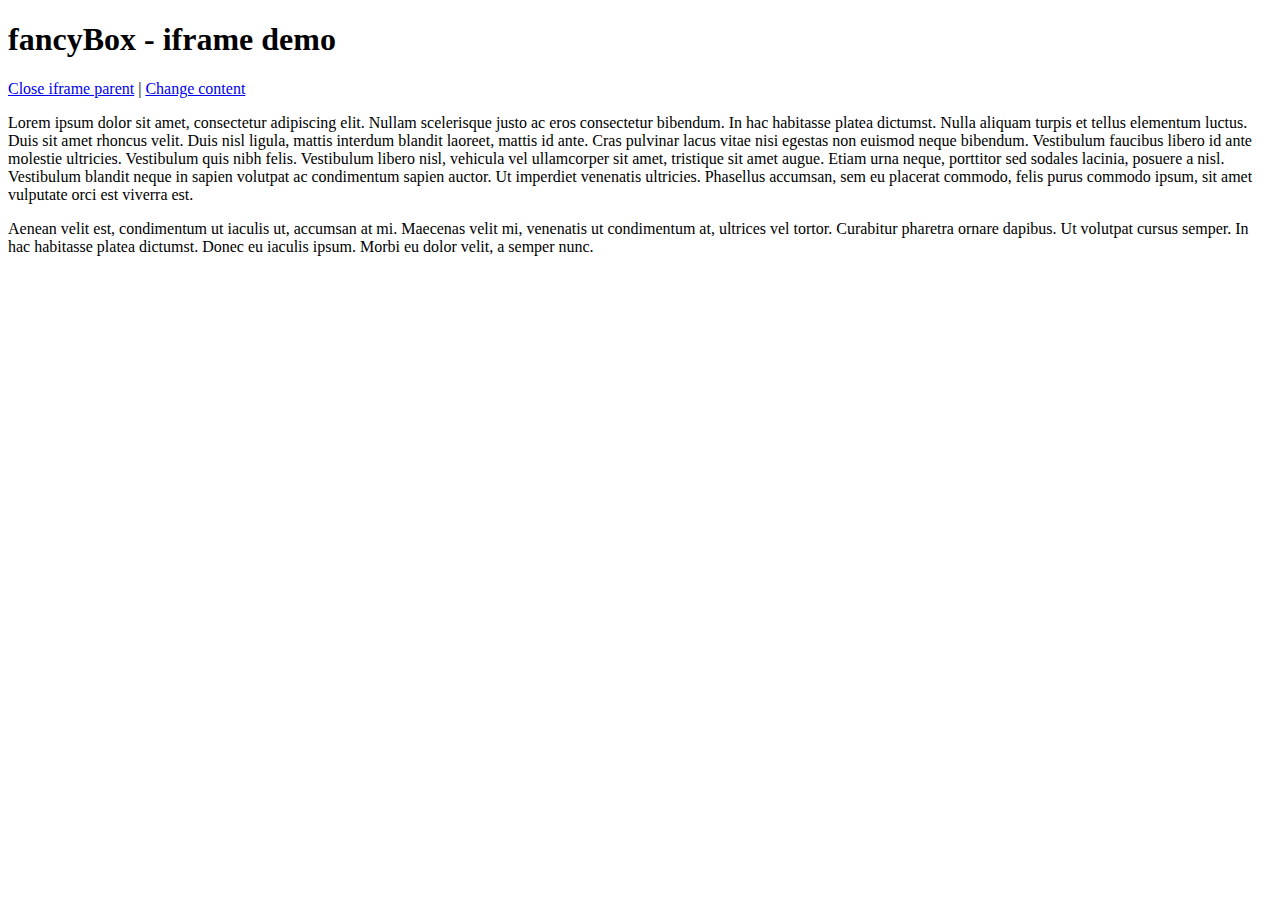
<file: fancybox/demo/iframe.html>
<!DOCTYPE html>
<html>
<head>
	<title>fancyBox - iframe demo</title>
	<meta http-equiv="Content-Type" content="text/html; charset=UTF-8" />
</head>
<body>
	<h1>fancyBox - iframe demo</h1>

	<p>
		<a href="javascript:parent.jQuery.fancybox.close();">Close iframe parent</a>

		|

		<a href="javascript:parent.jQuery.fancybox.open({href : '1_b.jpg', title : 'My title'});">Change content</a>
	</p>

	<p>
		Lorem ipsum dolor sit amet, consectetur adipiscing elit. Nullam scelerisque justo ac eros consectetur bibendum. In hac habitasse platea dictumst. Nulla aliquam turpis et tellus elementum luctus. Duis sit amet rhoncus velit. Duis nisl ligula, mattis interdum blandit laoreet, mattis id ante. Cras pulvinar lacus vitae nisi egestas non euismod neque bibendum. Vestibulum faucibus libero id ante molestie ultricies. Vestibulum quis nibh felis. Vestibulum libero nisl, vehicula vel ullamcorper sit amet, tristique sit amet augue. Etiam urna neque, porttitor sed sodales lacinia, posuere a nisl. Vestibulum blandit neque in sapien volutpat ac condimentum sapien auctor. Ut imperdiet venenatis ultricies. Phasellus accumsan, sem eu placerat commodo, felis purus commodo ipsum, sit amet vulputate orci est viverra est.
	</p>

	<p>
		Aenean velit est, condimentum ut iaculis ut, accumsan at mi. Maecenas velit mi, venenatis ut condimentum at, ultrices vel tortor. Curabitur pharetra ornare dapibus. Ut volutpat cursus semper. In hac habitasse platea dictumst. Donec eu iaculis ipsum. Morbi eu dolor velit, a semper nunc.
	</p>
</body>
</html>
</file>
<file: css/style.css>
/*Colors: 
Dominant: #FF9440, #00919F
Contrast: #00919F
White: #EFEFEF
Black: #0C0C0C
*/

*{

}

body {
    min-height: 1200px;
}
@font-face {
  font-family: TequilaSunset;
  src: local("Tequila Sunset"),
       local("Tequila-Sunset"),
       url(../fonts/TequilaSunset-Regular.ttf);
  font-weight: bold;
}

.jumbotron {
    background: linear-gradient(
      rgba(0, 0, 0, 0.5),
      rgba(0, 0, 0, 0.5)
    ), url("../img/jumbotronFood1.jpg");
    background-color: #17234E;
    margin-bottom: 0;
    height: 300px;
    background-repeat: no-repeat;
    background-position: center;
    -webkit-background-size: cover;
    background-size: cover;
    color: #000;
}

.jumbotron-contact {
    background: linear-gradient(
      rgba(0, 0, 0, 0.5),
      rgba(0, 0, 0, 0.5)
    ), url("../img/chips.jpg");
    background-color: #17234E;
    margin-bottom: 0;
    height: 300px;
    background-repeat: no-repeat;
    background-position: center;
    -webkit-background-size: cover;
    background-size: cover;
    color: #000;
}


.jumbotron h1{
    color: #ff9440;
    font-family: TequilaSunset;
}

.jumbotron h2 {
    color: white;
}

.jumbotron p{
    color: #efefef;
    font-family: TequilaSunset;
}

.jumbotron-contact h1{
    margin-top: 65px;
    color: #ff9440;
    font-family: TequilaSunset;
}

.jumbotron-contact p{
    color: #efefef;
    font-family: TequilaSunset;
}



.center-block {
  display: block;
  margin-right: auto;
  margin-left: auto;
}

/*Colors: 
Dominant: #FF9440, #00919F
Contrast: #00919F
White: #EFEFEF
Black: #0C0C0C
*/

*{

}
/*Header and Footer */

.right-header-link {
    display: inline; 
    font-size: 25px; 
    line-height: 1.3;
    font-family: Catamaran;
    max-height: 57px;
    padding-bottom: -50px;
}

#min-toggle-button {
    float: left;
}

.navbar-menu {
    line-height: 1.5;
    padding-top: 5px;
}

#full-toggle-button {
    float: left;
}

.navbar-brand {
    font-family: TequilaSunset;
    position: absolute;
    width: 30%;
    left: 35%;
    top: 0;
    text-align: center;
    margin: auto;
    margin-left: 0;
    font-size: 32px;
    color: #FF9440;
}

.navbar-default .navbar-nav > li > a:hover {
    color: #EFEFEF;
    background-color: #FF9440;
}



/*MEDIA QUERIES*/
@media screen and (max-width: 500px) , screen and (min-width: 100px) {
  .jumbotron h2 {
        font-size: 25px;
    }
}
@media (max-width: 768px) {

    #full-toggle-button {
        display: none;
    }

    .navbar-brand {
        display: none;
    }

    #navbar-right-order {
        display: none;
    }

    .gmap-container {
        width: 100%;
    }
}
@media (min-width: 768px) {
    #min-toggle-button {
        display: none;
    }

    .navbar-collapse ul, .navbar ul {
        display: none;
    }

    #ul-collapse {
        display: none;
    }

    #full-toggle-button {
    display: inline;
}
    .navbar-brand {
        width: 60%;
        left: 20%;
    }

}
@media(min-width: 1037px) {
    .navbar-brand {
        width: 35%;
        left: 32.5%;
    }
}
@media screen and (max-height: 450px) {
  .sidenav {padding-top: 15px;}
  .sidenav a {font-size: 18px;}
}

.navbar-header 
{
    margin-top: 5px;
}


header span {
    margin: 0 auto;
}

.title {
    display: inline;
}

/*Menu */



.sidenav {
    height: 100%;
    width: 0;
    position: fixed;
    z-index: 1;
    top: 0;
    left: 0;
    background-color: #f8f8f8;
    overflow-x: hidden;
    transition: 0.5s;
    padding-top: 70px;
    border-right: 1px  #e7e7e7;
}

.sidenav a {
    padding: 8px 8px 8px 32px;
    text-decoration: none;
    font-size: 25px;
    color: #333;
    display: block;
    transition: 0.3s;
    font-family: TequilaSunset;
    
}

.sidenav a:hover, .offcanvas a:focus{
    color: #f1f1f1;
}

.sidenav .closebtn {
    position: absolute;
    
    right: 10%;
    font-size: 36px;
    margin-left: 50px;
}

.menu-button-text {
    line-height: 1.65;
    font-size: 30px;
    cursor: pointer;
    font-family: Catamaran;
}

#main {
    transition: margin-left .5s;
    padding: 16px;
}



.navbar .navbar-nav {
  display: inline-block;
  float: none;
  vertical-align: top;
}

.navbar .navbar-collapse {
  text-align: center;
}

/*Body content area*/

body { 
    padding-top: 56px;
    min-height: 1200px;
    position: relative;
    background-color: #efefef;
}

.container {
    max-width: 1000px;
}

.container-fluid {
    max-width: 100%;
    background: rgba(255,145,61,1);
    background: -moz-linear-gradient(45deg, rgba(255,145,61,1) 0%, rgba(255,145,61,1) 41%, rgba(229,108,16,1) 100%);
    background: -webkit-gradient(left bottom, right top, color-stop(0%, rgba(255,145,61,1)), color-stop(41%, rgba(255,145,61,1)), color-stop(100%, rgba(229,108,16,1)));
    background: -webkit-linear-gradient(45deg, rgba(255,145,61,1) 0%, rgba(255,145,61,1) 41%, rgba(229,108,16,1) 100%);
    background: -o-linear-gradient(45deg, rgba(255,145,61,1) 0%, rgba(255,145,61,1) 41%, rgba(229,108,16,1) 100%);
    background: -ms-linear-gradient(45deg, rgba(255,145,61,1) 0%, rgba(255,145,61,1) 41%, rgba(229,108,16,1) 100%);
    background: linear-gradient(45deg, rgba(255,145,61,1) 0%, rgba(255,145,61,1) 41%, rgba(229,108,16,1) 100%);
    filter: progid:DXImageTransform.Microsoft.gradient( startColorstr='#ff913d', endColorstr='#e56c10', GradientType=1 );
    margin-top: -10px;
    padding-top: 45px;
    padding-bottom: 45px;
}

.container-fluid h1 {
    line-height: 1.5;
    font-size: 60px;
    color: #EFEFEF;
    
}

.container-fluid h2 {
    font-size: 30px;
    color: #EFEFEF;
}

.featurette-heading{
    color: #ff9440;
    font-family: TequilaSunset;
}

.row featurette, .col-md-5{
    margin-top: 10px;
}

hr {
  border: 0;
  border-top: 1px solid #8c8c8c;
  border-bottom: 1px solid #fff;
}


/*Three Column row on home page*/

.row {
    margin-bottom: 15px;
}

.row h4 {
    color:#ff9440;
    font-family: TequilaSunset;
}


/*Footer elements*/
.footer {
    background: #00919F;
    padding: 10px 0;
}

.footer h3 {
    text-align: center;
}

.footer p {
    text-align: center;
}

.footer a {
    color: #333;
    font-size: 20px;
    padding: 10px;
    border-right: 1px solid #333;
    -webkit-transition: all .5s ease;
    transition: all .5s ease;
        margin-top: 20px;
    margin-bottom: 10px;
}

.footer a:first-child {
    border-left: 1px solid #70726F;
}

.footer a:hover {
    color: white;
    -webkit-transition: all .5s ease;
    transition: all .5s ease;
}

/*Contact form*/

h1, h2, h3, h4, h5, h6 {
    font-family: TequilaSunset;
}

p {
    font-family: Catamaran;
}

/*Footer*/

.bottom  {
    text-align: center;
}

/*Image hover effect*/

.hovereffect {
width:100%;
height:100%;
float:left;
overflow:hidden;
position:relative;
text-align:center;
cursor:default;
}

.hovereffect .overlay {
width:100%;
height:100%;
position:absolute;
overflow:hidden;
top:0;
left:0;
opacity:0;
background-color:rgba(0,0,0,0.5);
-webkit-transition:all .4s ease-in-out;
transition:all .4s ease-in-out
}

.hovereffect img {
display:block;
position:relative;
-webkit-transition:all .4s linear;
transition:all .4s linear;
}

.hovereffect h2 {
text-transform:uppercase;
color:#fff;
text-align:center;
position:relative;
font-size:17px;
background:rgba(0,0,0,0.6);
-webkit-transform:translatey(-100px);
-ms-transform:translatey(-100px);
transform:translatey(-100px);
-webkit-transition:all .2s ease-in-out;
transition:all .2s ease-in-out;
padding:10px;
}

.hovereffect a.info {
text-decoration:none;
display:inline-block;
text-transform:uppercase;
color:#fff;
border:1px solid #fff;
background-color:transparent;
opacity:0;
filter:alpha(opacity=0);
-webkit-transition:all .2s ease-in-out;
transition:all .2s ease-in-out;
margin:50px 0 0;
padding:7px 14px;
}

.hovereffect a.info:hover {
box-shadow:0 0 5px #fff;
}

.hovereffect:hover img {
-ms-transform:scale(1.2);
-webkit-transform:scale(1.2);
transform:scale(1.2);
}

.hovereffect:hover .overlay {
opacity:1;
filter:alpha(opacity=100);
}

.hovereffect:hover h2,.hovereffect:hover a.info {
opacity:1;
filter:alpha(opacity=100);
-ms-transform:translatey(0);
-webkit-transform:translatey(0);
transform:translatey(0);
}

.hovereffect:hover a.info {
-webkit-transition-delay:.2s;
transition-delay:.2s;
}

/*Responsive circle images*/

div.circle-avatar{
    /* make it responsive */
    max-width: 100%;
    width:100%;
    height:auto;
    display:block;
    /* div height to be the same as width*/
    padding-top:100%;
    
    /* make it a cirkle */
    border-radius:50%;
    
/*Contact page*/

#hov
{
    color: #ff944d;
}
#hov:hover {
    color:#00919f;
}


/*Gallery image containers*/

.gallery-container {
    text-align: center;
}

.gallery-img {
    margin: 0 auto;
}
</file>
